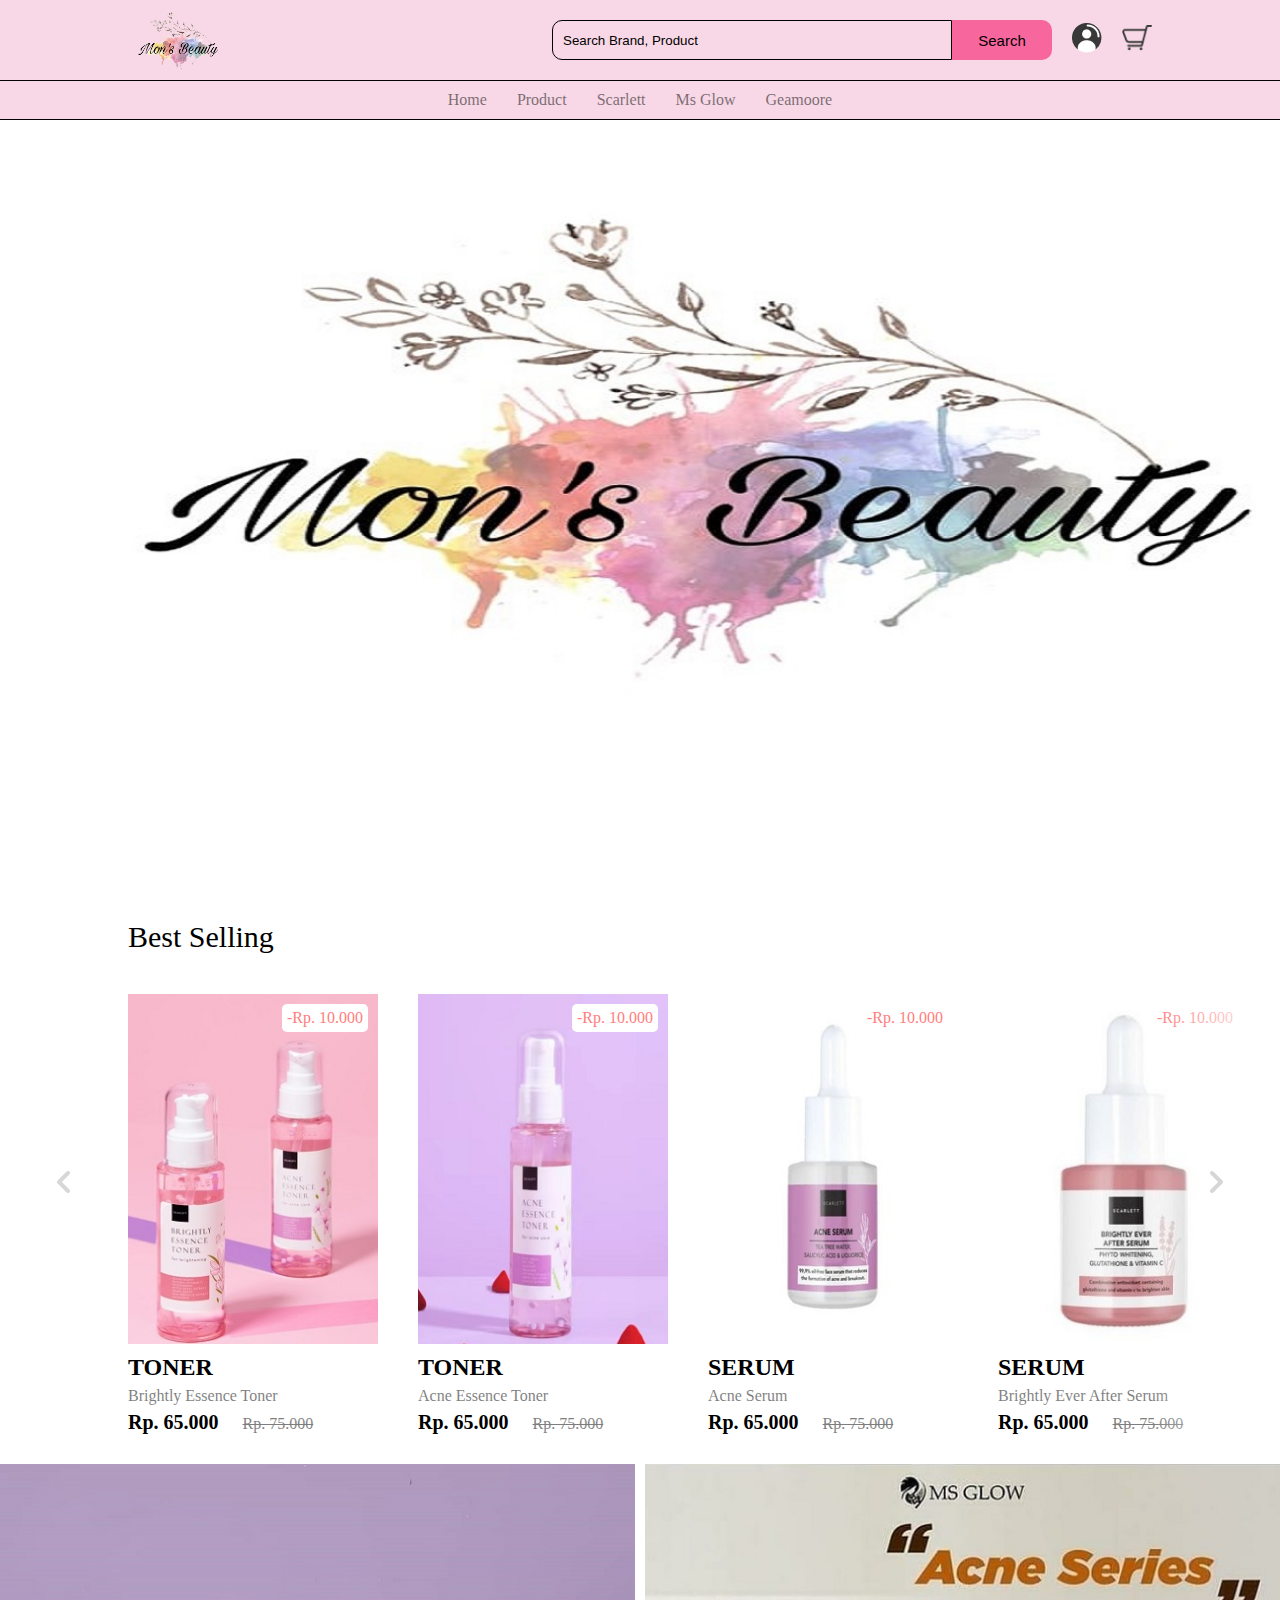
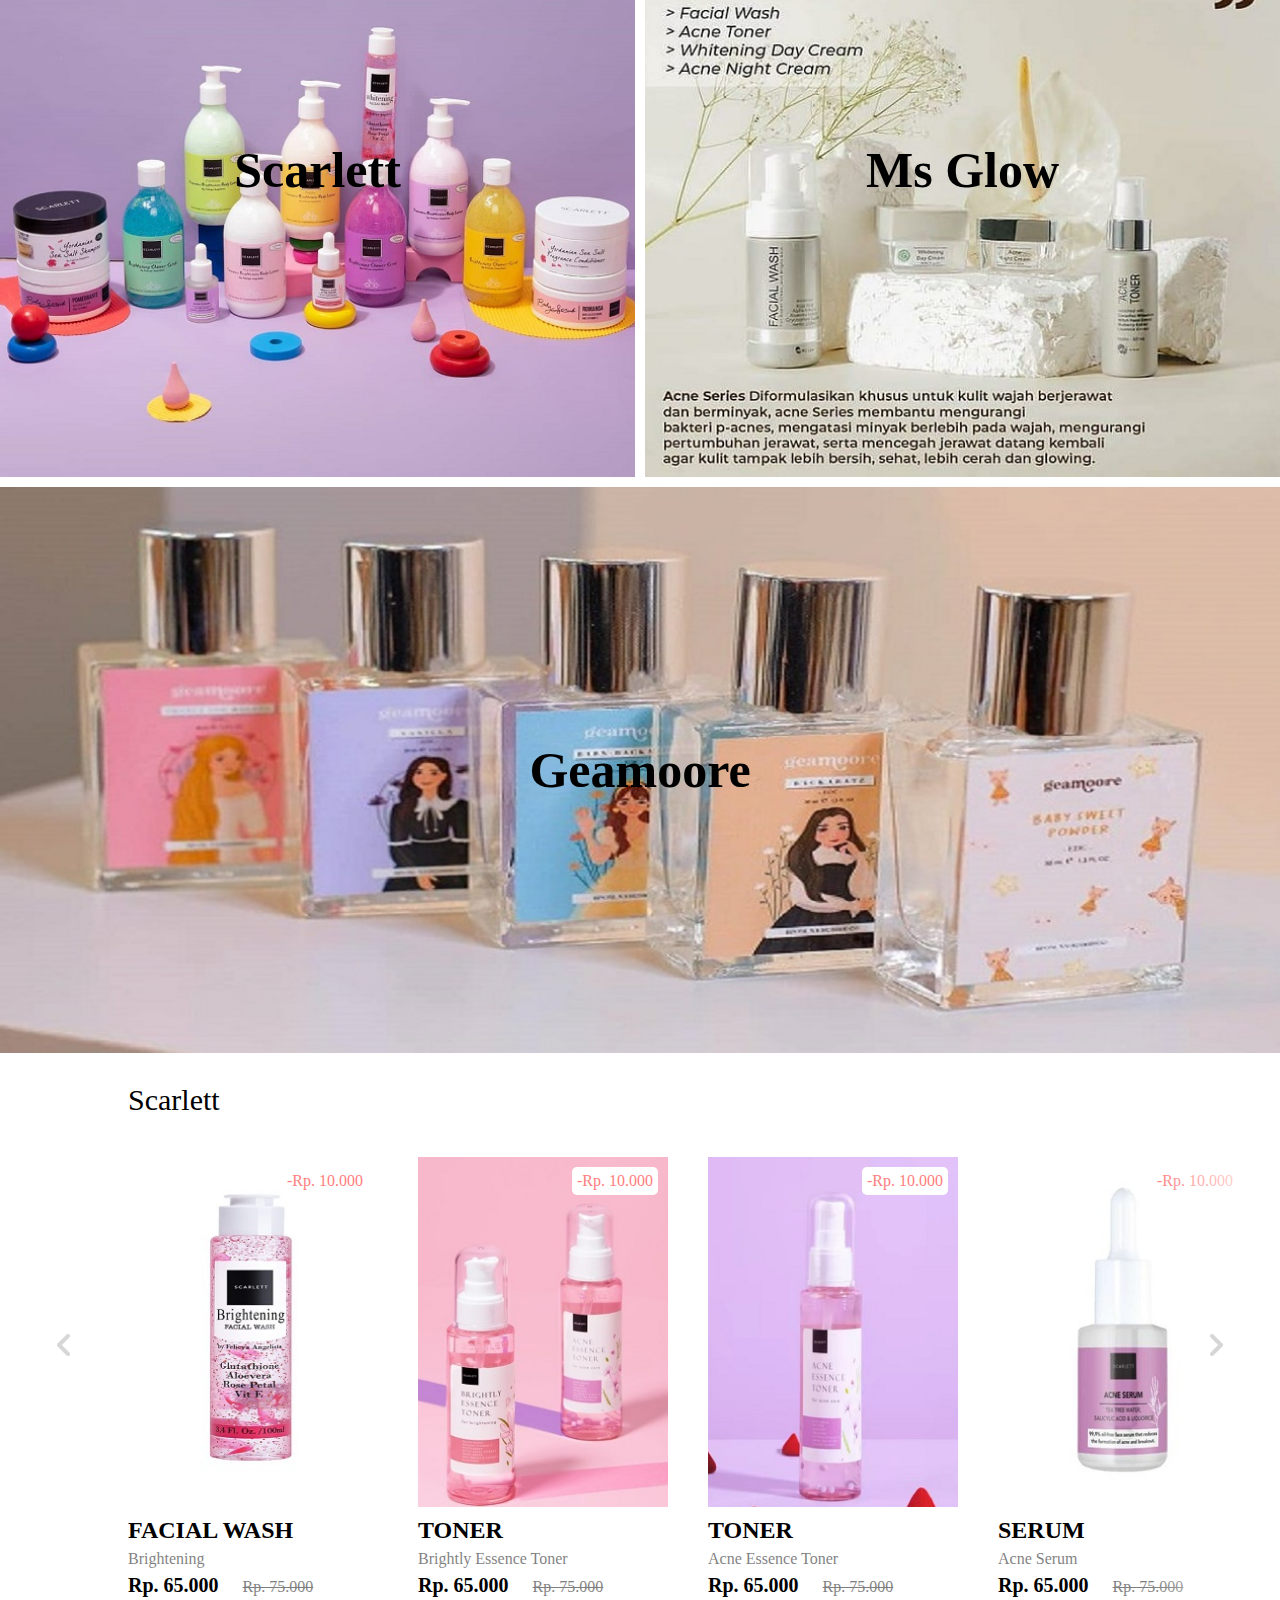
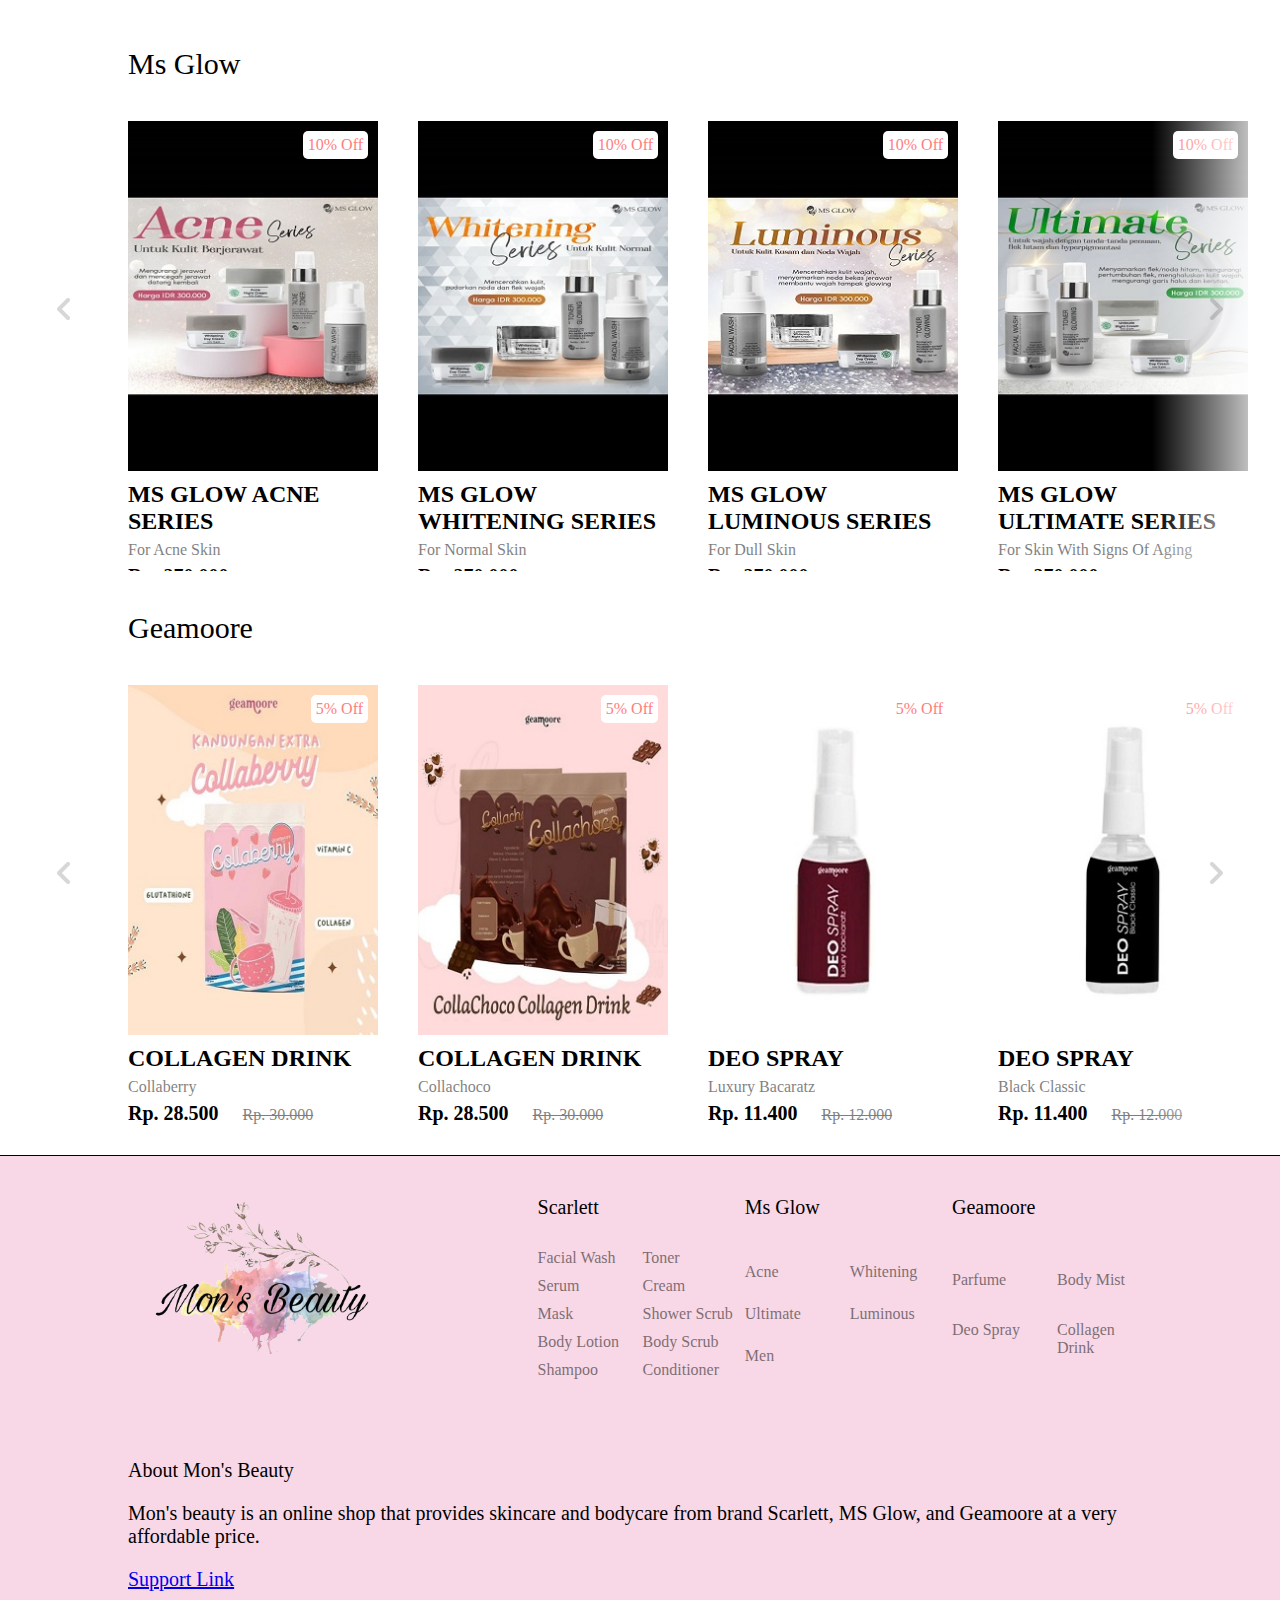
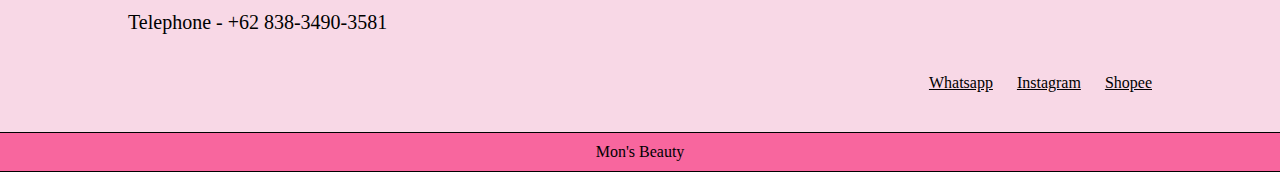
<file: index.html>
<!DOCTYPE html>
<html lang="en">
    <head>
        <meta charset="UTF-8">
        <meta http-equiv="X-UA-Compatible" content="IE=edge">
        <meta name="viewport" content="width=devise_width, initial-scale=1.0">
        <link rel="shortcut icon" href="img/logo-non-bg.png" type="image/x-icon">
        <title>Mon's Beauty</title>

        <link rel="stylesheet" href="css/home.css">
    </head>
    <body>
        <nav class="navbar"></nav>

        <!-- hero section -->
        <header class="hero-section"></header>

        <!-- cards-container -->
        <section class="product">
            <h2 class="product-category">best selling</h2>
            <button class="pre-btn"><img src="img/arrow.png" alt=""></button>
            <button class="nxt-btn"><img src="img/arrow.png" alt=""></button>
            <div class="product-container">
                <div class="product-card">
                    <div class="product-image">
                        <span class="discount-tag">-Rp. 10.000</span>
                        <img src="img/toner brighty.jpg" class="product-thumb" alt="">
                        <button class="card-btn">add to wishlist</button>
                    </div>
                    <div class="product-info">
                        <h2 class="product-brand">toner</h2>
                        <p class="product-short-des">brightly essence toner</p>
                        <span class="price">Rp. 65.000</span>
                        <span  class="actual-price">Rp. 75.000</span>
                    </div>    
                </div>
                <div class="product-card">
                    <div class="product-image">
                        <span class="discount-tag">-Rp. 10.000</span>
                        <img src="img/toner acne.jpg" class="product-thumb" alt="">
                        <button class="card-btn">add to wishlist</button>
                    </div>
                    <div class="product-info">
                        <h2 class="product-brand">toner</h2>
                        <p class="product-short-des">acne essence toner</p>
                        <span class="price">Rp. 65.000</span>
                        <span  class="actual-price">Rp. 75.000</span>
                    </div>    
                </div>
                <div class="product-card">
                    <div class="product-image">
                        <span class="discount-tag">-Rp. 10.000</span>
                        <img src="img/serum acne.jpg" class="product-thumb" alt="">
                        <button class="card-btn">add to wishlist</button>
                    </div>
                    <div class="product-info">
                        <h2 class="product-brand">serum</h2>
                        <p class="product-short-des">acne serum</p>
                        <span class="price">Rp. 65.000</span>
                        <span  class="actual-price">Rp. 75.000</span>
                    </div>    
                </div>
                <div class="product-card">
                    <div class="product-image">
                        <span class="discount-tag">-Rp. 10.000</span>
                        <img src="img/serum brighty.jpg" class="product-thumb" alt="">
                        <button class="card-btn">add to wishlist</button>
                    </div>
                    <div class="product-info">
                        <h2 class="product-brand">serum</h2>
                        <p class="product-short-des">brightly ever after serum</p>
                        <span class="price">Rp. 65.000</span>
                        <span  class="actual-price">Rp. 75.000</span>
                    </div>    
                </div>
                <div class="product-card">
                    <div class="product-image">
                        <span class="discount-tag">-Rp. 10.000</span>
                        <img src="img/serum glow.png" class="product-thumb" alt="">
                        <button class="card-btn">add to wishlist</button>
                    </div>
                    <div class="product-info">
                        <h2 class="product-brand">serum</h2>
                        <p class="product-short-des">glowtening serum</p>
                        <span class="price">Rp. 65.000</span>
                        <span  class="actual-price">Rp. 75.000</span>
                    </div>    
                </div>
                <div class="product-card">
                    <div class="product-image">
                        <span class="discount-tag">-Rp. 10.000</span>
                        <img src="img/mask mugwort.jpg" class="product-thumb" alt="">
                        <button class="card-btn">add to wishlist</button>
                    </div>
                    <div class="product-info">
                        <h2 class="product-brand">mask</h2>
                        <p class="product-short-des">herbalism mugwort mask</p>
                        <span class="price">Rp. 65.000</span>
                        <span  class="actual-price">Rp. 75.000</span>
                    </div>    
                </div>
                <div class="product-card">
                    <div class="product-image">
                        <span class="discount-tag">-Rp. 10.000</span>
                        <img src="img/shower pomegrante.jpg" class="product-thumb" alt="">
                        <button class="card-btn">add to wishlist</button>
                    </div>
                    <div class="product-info">
                        <h2 class="product-brand">shower scrub</h2>
                        <p class="product-short-des">pomegrante</p>
                        <span class="price">Rp. 65.000</span>
                        <span  class="actual-price">Rp. 75.000</span>
                    </div>    
                </div>
                <div class="product-card">
                    <div class="product-image">
                        <span class="discount-tag">-Rp. 10.000</span>
                        <img src="img/shower coffe.JPG" class="product-thumb" alt="">
                        <button class="card-btn">add to wishlist</button>
                    </div>
                    <div class="product-info">
                        <h2 class="product-brand">shower scrub</h2>
                        <p class="product-short-des">coffe</p>
                        <span class="price">Rp. 65.000</span>
                        <span  class="actual-price">Rp. 75.000</span>
                    </div>    
                </div>
                <div class="product-card">
                    <div class="product-image">
                        <span class="discount-tag">-Rp. 10.000</span>
                        <img src="img/lotion romansa.jpg" class="product-thumb" alt="">
                        <button class="card-btn">add to wishlist</button>
                    </div>
                    <div class="product-info">
                        <h2 class="product-brand">body lotion</h2>
                        <p class="product-short-des">romansa</p>
                        <span class="price">Rp. 65.000</span>
                        <span  class="actual-price">Rp. 75.000</span>
                    </div>    
                </div>
                <div class="product-card">
                    <div class="product-image">
                        <span class="discount-tag">-Rp. 10.000</span>
                        <img src="img/lotion charming.jpg" class="product-thumb" alt="">
                        <button class="card-btn">add to wishlist</button>
                    </div>
                    <div class="product-info">
                        <h2 class="product-brand">body lotion</h2>
                        <p class="product-short-des">charming</p>
                        <span class="price">Rp. 65.000</span>
                        <span  class="actual-price">Rp. 75.000</span>
                    </div>    
                </div>
                <div class="product-card">
                    <div class="product-image">
                        <span class="discount-tag">-Rp. 10.000</span>
                        <img src="img/lotion jolly.jpg" class="product-thumb" alt="">
                        <button class="card-btn">add to wishlist</button>
                    </div>
                    <div class="product-info">
                        <h2 class="product-brand">body lotion</h2>
                        <p class="product-short-des">jolly</p>
                        <span class="price">Rp. 65.000</span>
                        <span  class="actual-price">Rp. 75.000</span>
                    </div>    
                </div>
                <div class="product-card">
                    <div class="product-image">
                        <span class="discount-tag">-Rp. 10.000</span>
                        <img src="img/scrub romansa.jpg" class="product-thumb" alt="">
                        <button class="card-btn">add to wishlist</button>
                    </div>
                    <div class="product-info">
                        <h2 class="product-brand">body scrub</h2>
                        <p class="product-short-des">romansa</p>
                        <span class="price">Rp. 65.000</span>
                        <span  class="actual-price">Rp. 75.000</span>
                    </div>    
                </div>
                <div class="product-card">
                    <div class="product-image">
                        <span class="discount-tag">-Rp. 10.000</span>
                        <img src="img/scrub pomegrante.jpg" class="product-thumb" alt="">
                        <button class="card-btn">add to wishlist</button>
                    </div>
                    <div class="product-info">
                        <h2 class="product-brand">body scrub</h2>
                        <p class="product-short-des">pomegrante</p>
                        <span class="price">Rp. 65.000</span>
                        <span  class="actual-price">Rp. 75.000</span>
                    </div>    
                </div>
                <div class="product-card">
                    <div class="product-image">
                        <span class="discount-tag">-Rp. 10.000</span>
                        <img src="img/scrub coffe.jpg" class="product-thumb" alt="">
                        <button class="card-btn">add to wishlist</button>
                    </div>
                    <div class="product-info">
                        <h2 class="product-brand">body scrub</h2>
                        <p class="product-short-des">coffe</p>
                        <span class="price">Rp. 65.000</span>
                        <span  class="actual-price">Rp. 75.000</span>
                    </div>    
                </div>
                <div class="product-card">
                    <div class="product-image">
                        <span class="discount-tag">10% off</span>
                        <img src="img/acne.jpeg" class="product-thumb" alt="">
                        <button class="card-btn">add to wishlist</button>
                    </div>
                    <div class="product-info">
                        <h2 class="product-brand">ms glow acne series</h2>
                        <p class="product-short-des">for acne skin</p>
                        <span class="price">Rp. 270.000</span>
                        <span  class="actual-price">Rp. 300.000</span>
                    </div>    
                </div>
                <div class="product-card">
                    <div class="product-image">
                        <span class="discount-tag">10% off</span>
                        <img src="img/whitening.jpeg" class="product-thumb" alt="">
                        <button class="card-btn">add to wishlist</button>
                    </div>
                    <div class="product-info">
                        <h2 class="product-brand">ms glow whitening series</h2>
                        <p class="product-short-des">for normal skin</p>
                        <span class="price">Rp. 270.000</span>
                        <span  class="actual-price">Rp. 300.000</span>
                    </div>    
                </div>
                <div class="product-card">
                    <div class="product-image">
                        <span class="discount-tag">5% off</span>
                        <img src="img/CG-Collaberry.jpg" class="product-thumb" alt="">
                        <button class="card-btn">add to wishlist</button>
                    </div>
                    <div class="product-info">
                        <h2 class="product-brand">collagen drink</h2>
                        <p class="product-short-des">collaberry</p>
                        <span class="price">Rp. 28.500</span>
                        <span  class="actual-price">Rp. 30.000</span>
                    </div>    
                </div>
                <div class="product-card">
                    <div class="product-image">
                        <span class="discount-tag">5% off</span>
                        <img src="img/CG-Collachoco.jpg" class="product-thumb" alt="">
                        <button class="card-btn">add to wishlist</button>
                    </div>
                    <div class="product-info">
                        <h2 class="product-brand">collagen drink</h2>
                        <p class="product-short-des">collachoco</p>
                        <span class="price">Rp. 28.500</span>
                        <span  class="actual-price">Rp. 30.000</span>
                    </div>    
                </div>
                <div class="product-card">
                    <div class="product-image">
                        <span class="discount-tag">5% off</span>
                        <img src="img/DS-Backarat.jpg" class="product-thumb" alt="">
                        <button class="card-btn">add to wishlist</button>
                    </div>
                    <div class="product-info">
                        <h2 class="product-brand">deo spray</h2>
                        <p class="product-short-des">luxury bacaratz</p>
                        <span class="price">Rp. 11.400</span>
                        <span  class="actual-price">Rp. 12.000</span>
                    </div>    
                </div>
                <div class="product-card">
                    <div class="product-image">
                        <span class="discount-tag">5% off</span>
                        <img src="img/P-Fullsize.jpg" class="product-thumb" alt="">
                        <button class="card-btn">add to wishlist</button>
                    </div>
                    <div class="product-info">
                        <h2 class="product-brand">Parfume</h2>
                        <p class="product-short-des">Full size 30ml</p>
                        <span class="price">Rp. 18.050</span>
                        <span  class="actual-price">Rp. 19.000</span>
                    </div>
                </div>  
                <div class="product-card">
                    <div class="product-image">
                        <span class="discount-tag">5% off</span>
                        <img src="img/P-Travelsize.jpg" class="product-thumb" alt="">
                        <button class="card-btn">add to wishlist</button>
                    </div>
                    <div class="product-info">
                        <h2 class="product-brand">Parfume</h2>
                        <p class="product-short-des">Travel size 6ml</p>
                        <span class="price">Rp. 7.600</span>
                        <span  class="actual-price">Rp. 8.000</span>
                    </div>
                </div>
            </div>
        </section>

        <!-- collections -->
        <section class="collection-container">
            <a href="scarlett.html" class="collection">
                <img src="img/Scarlett.jpg" alt="">
                <p class="collection-title">scarlett</p>
            </a>
            <a href="msglow.html" class="collection">
                <img src="img/Msglow.jpg" alt="">
                <p class="collection-title">ms glow</p>
            </a>
            <a href="geamoore.html" class="collection">
                <img src="img/Geamoore.jpg" alt="">
                <p class="collection-title">geamoore</p>
            </a>
        </section>

        <!-- cards-container -->
        <section class="product">
            <h2 class="product-category">Scarlett</h2>
            <button class="pre-btn"><img src="img/arrow.png" alt=""></button>
            <button class="nxt-btn"><img src="img/arrow.png" alt=""></button>
            <div class="product-container">
                <div class="product-card" id="facialwash">
                    <div class="product-image">
                        <span class="discount-tag">-Rp. 10.000</span>
                        <img src="img/facial wash.jfif" class="product-thumb" alt="">
                        <button class="card-btn">add to wishlist</button>
                    </div>
                    <div class="product-info">
                        <h2 class="product-brand">facial wash</h2>
                        <p class="product-short-des">brightening</p>
                        <span class="price">Rp. 65.000</span>
                        <span  class="actual-price">Rp. 75.000</span>
                    </div>    
                </div>
                <div class="product-card" id="toner">
                    <div class="product-image">
                        <span class="discount-tag">-Rp. 10.000</span>
                        <img src="img/toner brighty.jpg" class="product-thumb" alt="">
                        <button class="card-btn">add to wishlist</button>
                    </div>
                    <div class="product-info">
                        <h2 class="product-brand">toner</h2>
                        <p class="product-short-des">brightly essence toner</p>
                        <span class="price">Rp. 65.000</span>
                        <span  class="actual-price">Rp. 75.000</span>
                    </div>    
                </div>
                <div class="product-card" id="toner">
                    <div class="product-image">
                        <span class="discount-tag">-Rp. 10.000</span>
                        <img src="img/toner acne.jpg" class="product-thumb" alt="">
                        <button class="card-btn">add to wishlist</button>
                    </div>
                    <div class="product-info">
                        <h2 class="product-brand">toner</h2>
                        <p class="product-short-des">acne essence toner</p>
                        <span class="price">Rp. 65.000</span>
                        <span  class="actual-price">Rp. 75.000</span>
                    </div>    
                </div>
                <div class="product-card" id="serum">
                    <div class="product-image">
                        <span class="discount-tag">-Rp. 10.000</span>
                        <img src="img/serum acne.jpg" class="product-thumb" alt="">
                        <button class="card-btn">add to wishlist</button>
                    </div>
                    <div class="product-info">
                        <h2 class="product-brand">serum</h2>
                        <p class="product-short-des">acne serum</p>
                        <span class="price">Rp. 65.000</span>
                        <span  class="actual-price">Rp. 75.000</span>
                    </div>    
                </div>
                <div class="product-card" id="serum">
                    <div class="product-image">
                        <span class="discount-tag">-Rp. 10.000</span>
                        <img src="img/serum brighty.jpg" class="product-thumb" alt="">
                        <button class="card-btn">add to wishlist</button>
                    </div>
                    <div class="product-info">
                        <h2 class="product-brand">serum</h2>
                        <p class="product-short-des">brightly ever after serum</p>
                        <span class="price">Rp. 65.000</span>
                        <span  class="actual-price">Rp. 75.000</span>
                    </div>    
                </div>
                <div class="product-card" id="serum">
                    <div class="product-image">
                        <span class="discount-tag">-Rp. 10.000</span>
                        <img src="img/serum glow.png" class="product-thumb" alt="">
                        <button class="card-btn">add to wishlist</button>
                    </div>
                    <div class="product-info">
                        <h2 class="product-brand">serum</h2>
                        <p class="product-short-des">glowtening serum</p>
                        <span class="price">Rp. 65.000</span>
                        <span  class="actual-price">Rp. 75.000</span>
                    </div>    
                </div>
                <div class="product-card" id="cream">
                    <div class="product-image">
                        <span class="discount-tag">-Rp. 10.000</span>
                        <img src="img/cream brighty day.jpg" class="product-thumb" alt="">
                        <button class="card-btn">add to wishlist</button>
                    </div>
                    <div class="product-info">
                        <h2 class="product-brand">cream</h2>
                        <p class="product-short-des">brightly ever after cream day</p>
                        <span class="price">Rp. 65.000</span>
                        <span  class="actual-price">Rp. 75.000</span>
                    </div>    
                </div>
                <div class="product-card" id="cream">
                    <div class="product-image">
                        <span class="discount-tag">-Rp. 10.000</span>
                        <img src="img/cream brighty night.jfif" class="product-thumb" alt="">
                        <button class="card-btn">add to wishlist</button>
                    </div>
                    <div class="product-info">
                        <h2 class="product-brand">cream</h2>
                        <p class="product-short-des">brightly ever after cream night</p>
                        <span class="price">Rp. 65.000</span>
                        <span  class="actual-price">Rp. 75.000</span>
                    </div>    
                </div>
                <div class="product-card" id="cream">
                    <div class="product-image">
                        <span class="discount-tag">-Rp. 10.000</span>
                        <img src="img/cream acne day.png" class="product-thumb" alt="">
                        <button class="card-btn">add to wishlist</button>
                    </div>
                    <div class="product-info">
                        <h2 class="product-brand">cream</h2>
                        <p class="product-short-des">acne cream day</p>
                        <span class="price">Rp. 65.000</span>
                        <span  class="actual-price">Rp. 75.000</span>
                    </div>    
                </div>
                <div class="product-card" id="cream">
                    <div class="product-image">
                        <span class="discount-tag">-Rp. 10.000</span>
                        <img src="img/cream acne night.png" class="product-thumb" alt="">
                        <button class="card-btn">add to wishlist</button>
                    </div>
                    <div class="product-info">
                        <h2 class="product-brand">cream</h2>
                        <p class="product-short-des">acne cream night</p>
                        <span class="price">Rp. 65.000</span>
                        <span  class="actual-price">Rp. 75.000</span>
                    </div>    
                </div>
                <div class="product-card" id="mask">
                    <div class="product-image">
                        <span class="discount-tag">-Rp. 10.000</span>
                        <img src="img/mask seriously.jpg" class="product-thumb" alt="">
                        <button class="card-btn">add to wishlist</button>
                    </div>
                    <div class="product-info">
                        <h2 class="product-brand">mask</h2>
                        <p class="product-short-des">seriously soothing & hydrating gel mask</p>
                        <span class="price">Rp. 65.000</span>
                        <span  class="actual-price">Rp. 75.000</span>
                    </div>    
                </div>
                <div class="product-card" id="mask">
                    <div class="product-image">
                        <span class="discount-tag">-Rp. 10.000</span>
                        <img src="img/mask mugwort.jpg" class="product-thumb" alt="">
                        <button class="card-btn">add to wishlist</button>
                    </div>
                    <div class="product-info">
                        <h2 class="product-brand">mask</h2>
                        <p class="product-short-des">herbalism mugwort mask</p>
                        <span class="price">Rp. 65.000</span>
                        <span  class="actual-price">Rp. 75.000</span>
                    </div>    
                </div>
                <div class="product-card" id="showerscrub">
                    <div class="product-image">
                        <span class="discount-tag">-Rp. 10.000</span>
                        <img src="img/shower pomegrante.jpg" class="product-thumb" alt="">
                        <button class="card-btn">add to wishlist</button>
                    </div>
                    <div class="product-info">
                        <h2 class="product-brand">shower scrub</h2>
                        <p class="product-short-des">pomegrante</p>
                        <span class="price">Rp. 65.000</span>
                        <span  class="actual-price">Rp. 75.000</span>
                    </div>    
                </div>
                <div class="product-card" id="showerscrub">
                    <div class="product-image">
                        <span class="discount-tag">-Rp. 10.000</span>
                        <img src="img/shower mango.jpg" class="product-thumb" alt="">
                        <button class="card-btn">add to wishlist</button>
                    </div>
                    <div class="product-info">
                        <h2 class="product-brand">shower scrub</h2>
                        <p class="product-short-des">mango</p>
                        <span class="price">Rp. 65.000</span>
                        <span  class="actual-price">Rp. 75.000</span>
                    </div>    
                </div>
                <div class="product-card" id="showerscrub">
                    <div class="product-image">
                        <span class="discount-tag">-Rp. 10.000</span>
                        <img src="img/shower cucumber.jpg" class="product-thumb" alt="">
                        <button class="card-btn">add to wishlist</button>
                    </div>
                    <div class="product-info">
                        <h2 class="product-brand">shower scrub</h2>
                        <p class="product-short-des">cucumber</p>
                        <span class="price">Rp. 65.000</span>
                        <span  class="actual-price">Rp. 75.000</span>
                    </div>    
                </div>
                <div class="product-card" id="showerscrub">
                    <div class="product-image">
                        <span class="discount-tag">-Rp. 10.000</span>
                        <img src="img/shower coffe.JPG" class="product-thumb" alt="">
                        <button class="card-btn">add to wishlist</button>
                    </div>
                    <div class="product-info">
                        <h2 class="product-brand">shower scrub</h2>
                        <p class="product-short-des">coffe</p>
                        <span class="price">Rp. 65.000</span>
                        <span  class="actual-price">Rp. 75.000</span>
                    </div>    
                </div>
                <div class="product-card" id="bodylotion">
                    <div class="product-image">
                        <span class="discount-tag">-Rp. 10.000</span>
                        <img src="img/lotion romansa.jpg" class="product-thumb" alt="">
                        <button class="card-btn">add to wishlist</button>
                    </div>
                    <div class="product-info">
                        <h2 class="product-brand">body lotion</h2>
                        <p class="product-short-des">romansa</p>
                        <span class="price">Rp. 65.000</span>
                        <span  class="actual-price">Rp. 75.000</span>
                    </div>    
                </div>
                <div class="product-card" id="bodylotion">
                    <div class="product-image">
                        <span class="discount-tag">-Rp. 10.000</span>
                        <img src="img/lotion freshy.jpg" class="product-thumb" alt="">
                        <button class="card-btn">add to wishlist</button>
                    </div>
                    <div class="product-info">
                        <h2 class="product-brand">body lotion</h2>
                        <p class="product-short-des">freshy</p>
                        <span class="price">Rp. 65.000</span>
                        <span  class="actual-price">Rp. 75.000</span>
                    </div>    
                </div>
                <div class="product-card" id="bodylotion">
                    <div class="product-image">
                        <span class="discount-tag">-Rp. 10.000</span>
                        <img src="img/lotion fantasia.jpg" class="product-thumb" alt="">
                        <button class="card-btn">add to wishlist</button>
                    </div>
                    <div class="product-info">
                        <h2 class="product-brand">body lotion</h2>
                        <p class="product-short-des">fantasia</p>
                        <span class="price">Rp. 65.000</span>
                        <span  class="actual-price">Rp. 75.000</span>
                    </div>    
                </div>
                <div class="product-card" id="bodylotion">
                    <div class="product-image">
                        <span class="discount-tag">-Rp. 10.000</span>
                        <img src="img/lotion charming.jpg" class="product-thumb" alt="">
                        <button class="card-btn">add to wishlist</button>
                    </div>
                    <div class="product-info">
                        <h2 class="product-brand">body lotion</h2>
                        <p class="product-short-des">charming</p>
                        <span class="price">Rp. 65.000</span>
                        <span  class="actual-price">Rp. 75.000</span>
                    </div>    
                </div>
                <div class="product-card" id="bodylotion">
                    <div class="product-image">
                        <span class="discount-tag">-Rp. 10.000</span>
                        <img src="img/lotion jolly.jpg" class="product-thumb" alt="">
                        <button class="card-btn">add to wishlist</button>
                    </div>
                    <div class="product-info">
                        <h2 class="product-brand">body lotion</h2>
                        <p class="product-short-des">jolly</p>
                        <span class="price">Rp. 65.000</span>
                        <span  class="actual-price">Rp. 75.000</span>
                    </div>    
                </div>
                <div class="product-card" id="bodyscrub">
                    <div class="product-image">
                        <span class="discount-tag">-Rp. 10.000</span>
                        <img src="img/scrub romansa.jpg" class="product-thumb" alt="">
                        <button class="card-btn">add to wishlist</button>
                    </div>
                    <div class="product-info">
                        <h2 class="product-brand">body scrub</h2>
                        <p class="product-short-des">romansa</p>
                        <span class="price">Rp. 65.000</span>
                        <span  class="actual-price">Rp. 75.000</span>
                    </div>    
                </div>
                <div class="product-card" id="bodyscrub">
                    <div class="product-image">
                        <span class="discount-tag">-Rp. 10.000</span>
                        <img src="img/scrub pomegrante.jpg" class="product-thumb" alt="">
                        <button class="card-btn">add to wishlist</button>
                    </div>
                    <div class="product-info">
                        <h2 class="product-brand">body scrub</h2>
                        <p class="product-short-des">pomegrante</p>
                        <span class="price">Rp. 65.000</span>
                        <span  class="actual-price">Rp. 75.000</span>
                    </div>    
                </div>
                <div class="product-card" id='bodyscrub'>
                    <div class="product-image">
                        <span class="discount-tag">-Rp. 10.000</span>
                        <img src="img/scrub coffe.jpg" class="product-thumb" alt="">
                        <button class="card-btn">add to wishlist</button>
                    </div>
                    <div class="product-info">
                        <h2 class="product-brand">body scrub</h2>
                        <p class="product-short-des">coffe</p>
                        <span class="price">Rp. 65.000</span>
                        <span  class="actual-price">Rp. 75.000</span>
                    </div>    
                </div>
                <div class="product-card" id="shampoo">
                    <div class="product-image">
                        <span class="discount-tag">-Rp. 10.000</span>
                        <img src="img/shampoo.jpg" class="product-thumb" alt="">
                        <button class="card-btn">add to wishlist</button>
                    </div>
                    <div class="product-info">
                        <h2 class="product-brand">shampoo</h2>
                        <p class="product-short-des">yordanian sea salt</p>
                        <span class="price">Rp. 65.000</span>
                        <span  class="actual-price">Rp. 75.000</span>
                    </div>    
                </div>
                <div class="product-card" id="conditioner">
                    <div class="product-image">
                        <span class="discount-tag">-Rp. 10.000</span>
                        <img src="img/condotioner.jpg" class="product-thumb" alt="">
                        <button class="card-btn">add to wishlist</button>
                    </div>
                    <div class="product-info">
                        <h2 class="product-brand">conditioner</h2>
                        <p class="product-short-des">yordanian sea salt fragrance</p>
                        <span class="price">Rp. 65.000</span>
                        <span  class="actual-price">Rp. 75.000</span>
                    </div>    
                </div>
            </div>
        </section>

        <!-- cards-container -->
        <section class="product">
            <h2 class="product-category">Ms Glow</h2>
            <button class="pre-btn"><img src="img/arrow.png" alt=""></button>
            <button class="nxt-btn"><img src="img/arrow.png" alt=""></button>
            <div class="product-container">
                <div class="product-card" id="acne">
                    <div class="product-image">
                        <span class="discount-tag">10% off</span>
                        <img src="img/acne.jpeg" class="product-thumb" alt="">
                        <button class="card-btn">add to wishlist</button>
                    </div>
                    <div class="product-info">
                        <h2 class="product-brand">ms glow acne series</h2>
                        <p class="product-short-des">for acne skin</p>
                        <span class="price">Rp. 270.000</span>
                        <span  class="actual-price">Rp. 300.000</span>
                    </div>    
                </div>
                <div class="product-card" id="whitening">
                    <div class="product-image">
                        <span class="discount-tag">10% off</span>
                        <img src="img/whitening.jpeg" class="product-thumb" alt="">
                        <button class="card-btn">add to wishlist</button>
                    </div>
                    <div class="product-info">
                        <h2 class="product-brand">ms glow whitening series</h2>
                        <p class="product-short-des">for normal skin</p>
                        <span class="price">Rp. 270.000</span>
                        <span  class="actual-price">Rp. 300.000</span>
                    </div>    
                </div>
                <div class="product-card" id="luminous">
                    <div class="product-image">
                        <span class="discount-tag">10% off</span>
                        <img src="img/luminous.jpeg" class="product-thumb" alt="">
                        <button class="card-btn">add to wishlist</button>
                    </div>
                    <div class="product-info">
                        <h2 class="product-brand">ms glow luminous series</h2>
                        <p class="product-short-des">for dull skin</p>
                        <span class="price">Rp. 270.000</span>
                        <span  class="actual-price">Rp. 300.000</span>
                    </div>    
                </div>
                <div class="product-card" id="ultimate">
                    <div class="product-image">
                        <span class="discount-tag">10% off</span>
                        <img src="img/ultimate.jpeg" class="product-thumb" alt="">
                        <button class="card-btn">add to wishlist</button>
                    </div>
                    <div class="product-info">
                        <h2 class="product-brand">ms glow ultimate series</h2>
                        <p class="product-short-des">for skin with signs of aging</p>
                        <span class="price">Rp. 270.000</span>
                        <span  class="actual-price">Rp. 300.000</span>
                    </div>
                </div> 
                <div class="product-card" id="men">
                    <div class="product-image">
                        <span class="discount-tag">10% off</span>
                        <img src="img/men.jpg" class="product-thumb" alt="">
                        <button class="card-btn">add to wishlist</button>
                    </div>
                    <div class="product-info">
                        <h2 class="product-brand">ms glow men series</h2>
                        <p class="product-short-des">for men</p>
                        <span class="price">Rp. 225.000</span>
                        <span  class="actual-price">Rp. 250.000</span>
                    </div>
                </div>    
            </div>
        </section>

        <!-- cards-container -->
        <section class="product">
            <h2 class="product-category">Geamoore</h2>
            <button class="pre-btn"><img src="img/arrow.png" alt=""></button>
            <button class="nxt-btn"><img src="img/arrow.png" alt=""></button>
            <div class="product-container">
                <div class="product-card" id="collagendrink">
                    <div class="product-image">
                        <span class="discount-tag">5% off</span>
                        <img src="img/CG-Collaberry.jpg" class="product-thumb" alt="">
                        <button class="card-btn">add to wishlist</button>
                    </div>
                    <div class="product-info">
                        <h2 class="product-brand">collagen drink</h2>
                        <p class="product-short-des">collaberry</p>
                        <span class="price">Rp. 28.500</span>
                        <span  class="actual-price">Rp. 30.000</span>
                    </div>    
                </div>
                <div class="product-card" id="collagendrink">
                    <div class="product-image">
                        <span class="discount-tag">5% off</span>
                        <img src="img/CG-Collachoco.jpg" class="product-thumb" alt="">
                        <button class="card-btn">add to wishlist</button>
                    </div>
                    <div class="product-info">
                        <h2 class="product-brand">collagen drink</h2>
                        <p class="product-short-des">collachoco</p>
                        <span class="price">Rp. 28.500</span>
                        <span  class="actual-price">Rp. 30.000</span>
                    </div>    
                </div>
                <div class="product-card" id="deospray">
                    <div class="product-image">
                        <span class="discount-tag">5% off</span>
                        <img src="img/DS-Backarat.jpg" class="product-thumb" alt="">
                        <button class="card-btn">add to wishlist</button>
                    </div>
                    <div class="product-info">
                        <h2 class="product-brand">deo spray</h2>
                        <p class="product-short-des">luxury bacaratz</p>
                        <span class="price">Rp. 11.400</span>
                        <span  class="actual-price">Rp. 12.000</span>
                    </div>    
                </div>
                <div class="product-card" id="deospray">
                    <div class="product-image">
                        <span class="discount-tag">5% off</span>
                        <img src="img/DS-Black.jpg" class="product-thumb" alt="">
                        <button class="card-btn">add to wishlist</button>
                    </div>
                    <div class="product-info">
                        <h2 class="product-brand">deo spray</h2>
                        <p class="product-short-des">black classic</p>
                        <span class="price">Rp. 11.400</span>
                        <span  class="actual-price">Rp. 12.000</span>
                    </div>
                </div> 
                <div class="product-card" id="parfume">
                    <div class="product-image">
                        <span class="discount-tag">5% off</span>
                        <img src="img/P-Fullsize.jpg" class="product-thumb" alt="">
                        <button class="card-btn">add to wishlist</button>
                    </div>
                    <div class="product-info">
                        <h2 class="product-brand">Parfume</h2>
                        <p class="product-short-des">Full size 30ml</p>
                        <span class="price">Rp. 18.050</span>
                        <span  class="actual-price">Rp. 19.000</span>
                    </div>
                </div>  
                <div class="product-card" id="parfume">
                    <div class="product-image">
                        <span class="discount-tag">5% off</span>
                        <img src="img/P-Travelsize.jpg" class="product-thumb" alt="">
                        <button class="card-btn">add to wishlist</button>
                    </div>
                    <div class="product-info">
                        <h2 class="product-brand">Parfume</h2>
                        <p class="product-short-des">Travel size 6ml</p>
                        <span class="price">Rp. 7.600</span>
                        <span  class="actual-price">Rp. 8.000</span>
                    </div>
                </div>
                <div class="product-card" id="bodymist">
                    <div class="product-image">
                        <span class="discount-tag">5% off</span>
                        <img src="img/BM-Ohmybubblegum.jpg" class="product-thumb" alt="">
                        <button class="card-btn">add to wishlist</button>
                    </div>
                    <div class="product-info">
                        <h2 class="product-brand">body mist</h2>
                        <p class="product-short-des">oh my bubble gum 30ml</p>
                        <span class="price">Rp. 11.400</span>
                        <span  class="actual-price">Rp. 12.000</span>
                    </div>
                </div>
                <div class="product-card" id="bodymist">
                    <div class="product-image">
                        <span class="discount-tag">5% off</span>
                        <img src="img/BM-Mermaiddream.jpg" class="product-thumb" alt="">
                        <button class="card-btn">add to wishlist</button>
                    </div>
                    <div class="product-info">
                        <h2 class="product-brand">body mist</h2>
                        <p class="product-short-des">mermaid dream 30ml</p>
                        <span class="price">Rp. 11.400</span>
                        <span  class="actual-price">Rp. 12.000</span>
                    </div>
                </div>  
                <div class="product-card" id="bodymist">
                    <div class="product-image">
                        <span class="discount-tag">5% off</span>
                        <img src="img/BM-Peachymatte.jpg" class="product-thumb" alt="">
                        <button class="card-btn">add to wishlist</button>
                    </div>
                    <div class="product-info">
                        <h2 class="product-brand">body mist</h2>
                        <p class="product-short-des">peach matte 30ml</p>
                        <span class="price">Rp. 11.400</span>
                        <span  class="actual-price">Rp. 12.000</span>
                    </div>
                </div>
                <div class="product-card" id="bodymist">
                    <div class="product-image">
                        <span class="discount-tag">5% off</span>
                        <img src="img/BM-Launicorn.jpg" class="product-thumb" alt="">
                        <button class="card-btn">add to wishlist</button>
                    </div>
                    <div class="product-info">
                        <h2 class="product-brand">body mist</h2>
                        <p class="product-short-des">LA unicorn 30ml</p>
                        <span class="price">Rp. 11.400</span>
                        <span  class="actual-price">Rp. 12.000</span>
                    </div>
                </div>
            </div>
        </section>

        <footer></footer>

        <script src="js/nav.js"></script>
        <script src="js/footer.js"></script>
        <script src="js/home.js"></script>
    </body>
</html>
</file>
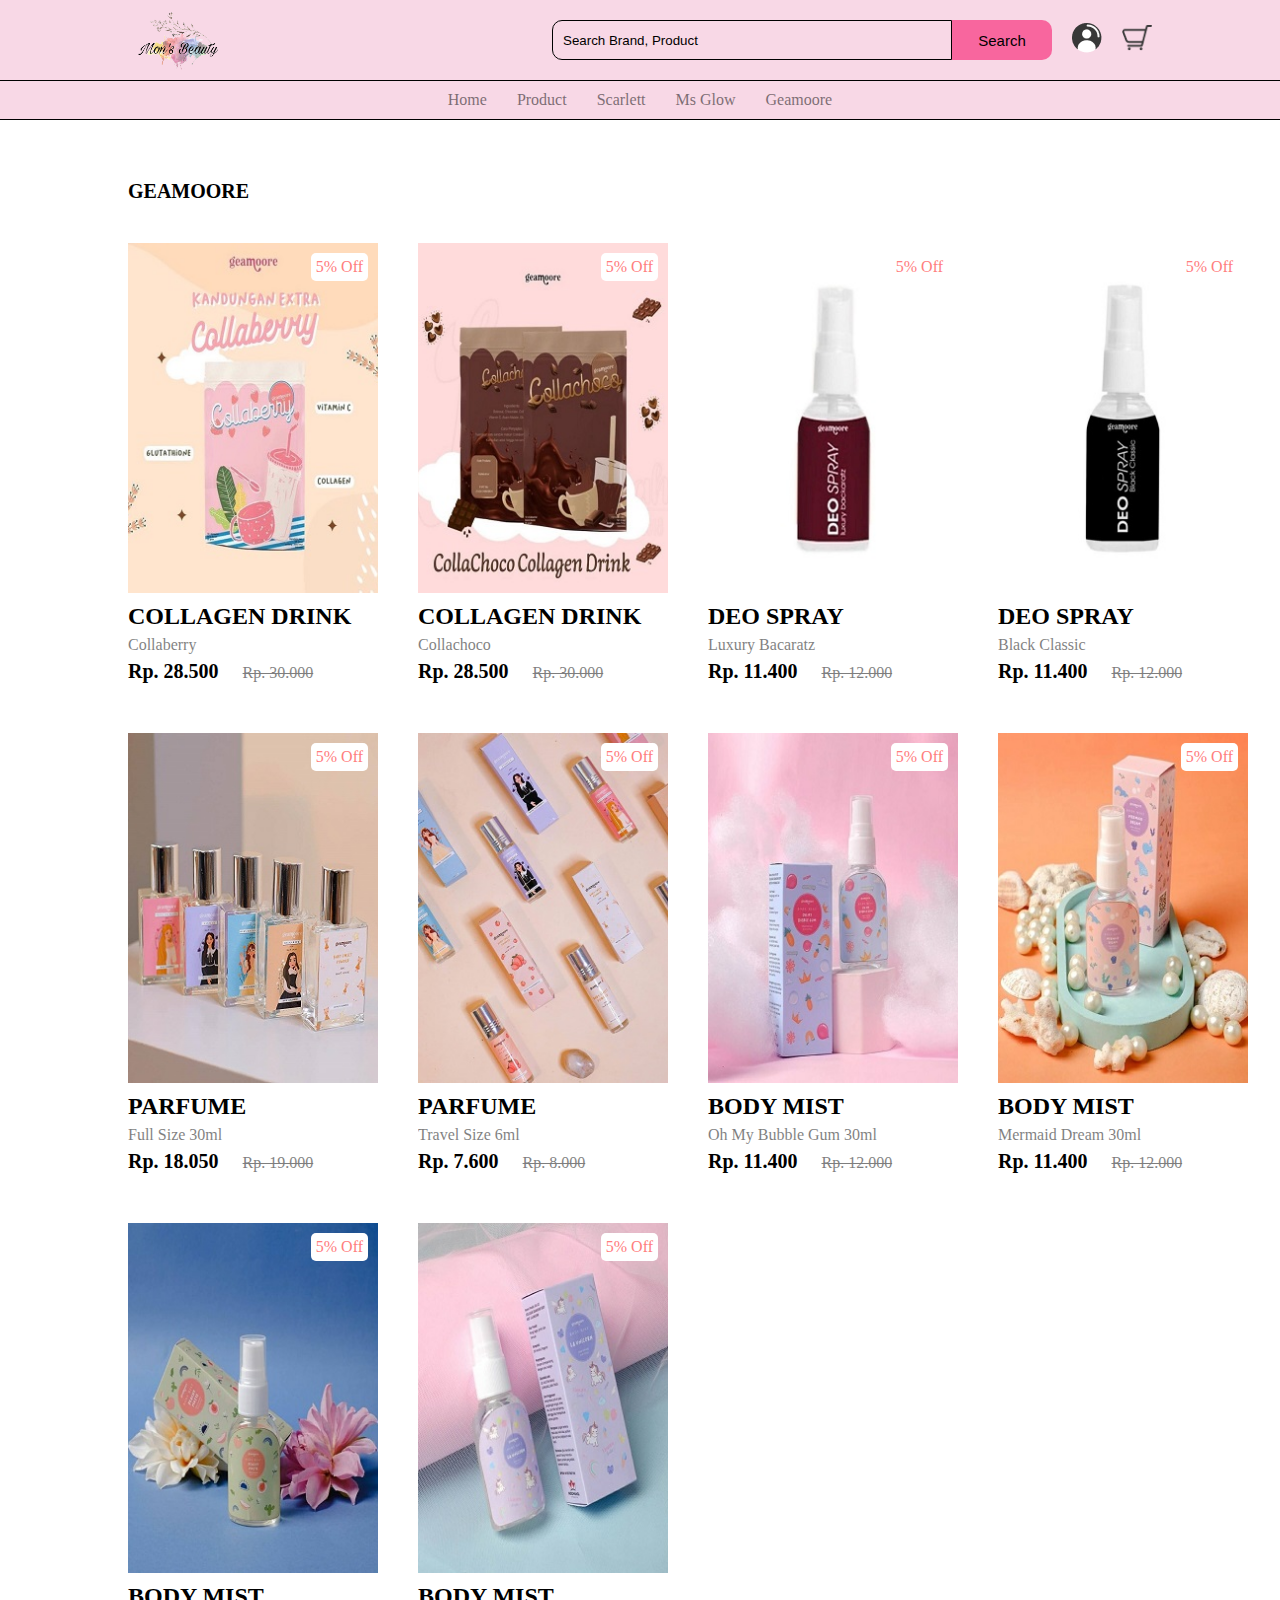
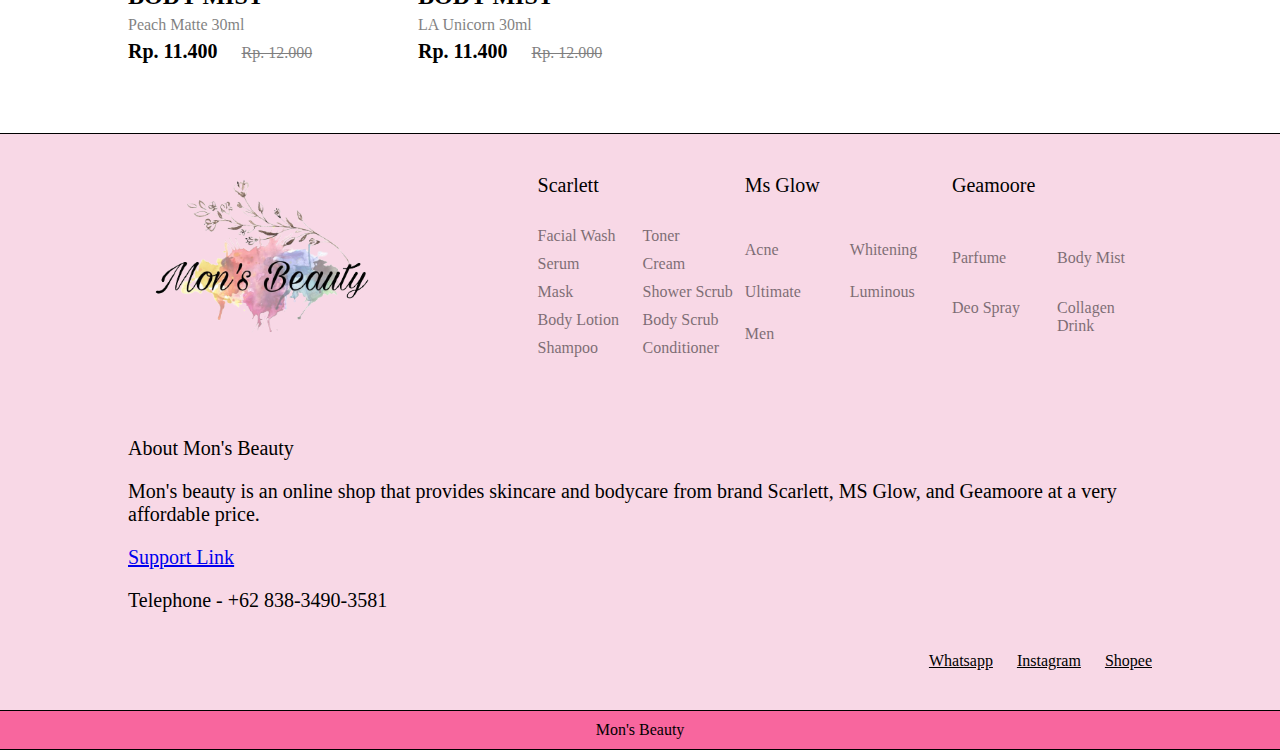
<file: geamoore.html>
<!DOCTYPE html>
<html lang="en">
    <head>
        <meta charset="UTF-8">
        <meta http-equiv="X-UA-Compatible" content="IE=edge">
        <meta name="viewport" content="width=devise_width, initial-scale=1.0">
        <title>Search Results for</title>

        <link rel="stylesheet" href="css/home.css">
        <link rel="stylesheet" href="css/collection.css">
    </head>
    <body>
        <nav class="navbar"></nav>

        <section class="search-results">
            <h2 class="heading">geamoore</h2>
            <div class="product-container">
                <div class="product-card">
                    <div class="product-image">
                        <span class="discount-tag">5% off</span>
                        <img src="img/CG-Collaberry.jpg" class="product-thumb" alt="">
                        <button class="card-btn">add to wishlist</button>
                    </div>
                    <div class="product-info">
                        <h2 class="product-brand">collagen drink</h2>
                        <p class="product-short-des">collaberry</p>
                        <span class="price">Rp. 28.500</span>
                        <span  class="actual-price">Rp. 30.000</span>
                    </div>    
                </div>
                <div class="product-card">
                    <div class="product-image">
                        <span class="discount-tag">5% off</span>
                        <img src="img/CG-Collachoco.jpg" class="product-thumb" alt="">
                        <button class="card-btn">add to wishlist</button>
                    </div>
                    <div class="product-info">
                        <h2 class="product-brand">collagen drink</h2>
                        <p class="product-short-des">collachoco</p>
                        <span class="price">Rp. 28.500</span>
                        <span  class="actual-price">Rp. 30.000</span>
                    </div>    
                </div>
                <div class="product-card">
                    <div class="product-image">
                        <span class="discount-tag">5% off</span>
                        <img src="img/DS-Backarat.jpg" class="product-thumb" alt="">
                        <button class="card-btn">add to wishlist</button>
                    </div>
                    <div class="product-info">
                        <h2 class="product-brand">deo spray</h2>
                        <p class="product-short-des">luxury bacaratz</p>
                        <span class="price">Rp. 11.400</span>
                        <span  class="actual-price">Rp. 12.000</span>
                    </div>    
                </div>
                <div class="product-card">
                    <div class="product-image">
                        <span class="discount-tag">5% off</span>
                        <img src="img/DS-Black.jpg" class="product-thumb" alt="">
                        <button class="card-btn">add to wishlist</button>
                    </div>
                    <div class="product-info">
                        <h2 class="product-brand">deo spray</h2>
                        <p class="product-short-des">black classic</p>
                        <span class="price">Rp. 11.400</span>
                        <span  class="actual-price">Rp. 12.000</span>
                    </div>
                </div> 
                <div class="product-card">
                    <div class="product-image">
                        <span class="discount-tag">5% off</span>
                        <img src="img/P-Fullsize.jpg" class="product-thumb" alt="">
                        <button class="card-btn">add to wishlist</button>
                    </div>
                    <div class="product-info">
                        <h2 class="product-brand">Parfume</h2>
                        <p class="product-short-des">Full size 30ml</p>
                        <span class="price">Rp. 18.050</span>
                        <span  class="actual-price">Rp. 19.000</span>
                    </div>
                </div>  
                <div class="product-card">
                    <div class="product-image">
                        <span class="discount-tag">5% off</span>
                        <img src="img/P-Travelsize.jpg" class="product-thumb" alt="">
                        <button class="card-btn">add to wishlist</button>
                    </div>
                    <div class="product-info">
                        <h2 class="product-brand">Parfume</h2>
                        <p class="product-short-des">Travel size 6ml</p>
                        <span class="price">Rp. 7.600</span>
                        <span  class="actual-price">Rp. 8.000</span>
                    </div>
                </div>
                <div class="product-card">
                    <div class="product-image">
                        <span class="discount-tag">5% off</span>
                        <img src="img/BM-Ohmybubblegum.jpg" class="product-thumb" alt="">
                        <button class="card-btn">add to wishlist</button>
                    </div>
                    <div class="product-info">
                        <h2 class="product-brand">body mist</h2>
                        <p class="product-short-des">oh my bubble gum 30ml</p>
                        <span class="price">Rp. 11.400</span>
                        <span  class="actual-price">Rp. 12.000</span>
                    </div>
                </div>
                <div class="product-card">
                    <div class="product-image">
                        <span class="discount-tag">5% off</span>
                        <img src="img/BM-Mermaiddream.jpg" class="product-thumb" alt="">
                        <button class="card-btn">add to wishlist</button>
                    </div>
                    <div class="product-info">
                        <h2 class="product-brand">body mist</h2>
                        <p class="product-short-des">mermaid dream 30ml</p>
                        <span class="price">Rp. 11.400</span>
                        <span  class="actual-price">Rp. 12.000</span>
                    </div>
                </div>  
                <div class="product-card">
                    <div class="product-image">
                        <span class="discount-tag">5% off</span>
                        <img src="img/BM-Peachymatte.jpg" class="product-thumb" alt="">
                        <button class="card-btn">add to wishlist</button>
                    </div>
                    <div class="product-info">
                        <h2 class="product-brand">body mist</h2>
                        <p class="product-short-des">peach matte 30ml</p>
                        <span class="price">Rp. 11.400</span>
                        <span  class="actual-price">Rp. 12.000</span>
                    </div>
                </div>
                <div class="product-card">
                    <div class="product-image">
                        <span class="discount-tag">5% off</span>
                        <img src="img/BM-Launicorn.jpg" class="product-thumb" alt="">
                        <button class="card-btn">add to wishlist</button>
                    </div>
                    <div class="product-info">
                        <h2 class="product-brand">body mist</h2>
                        <p class="product-short-des">LA unicorn 30ml</p>
                        <span class="price">Rp. 11.400</span>
                        <span  class="actual-price">Rp. 12.000</span>
                    </div>
                </div>
            </div>
        </section>

        <footer></footer>

        <script src="js/nav.js"></script>
        <script src="js/footer.js"></script>
    </body>
</html>
</file>
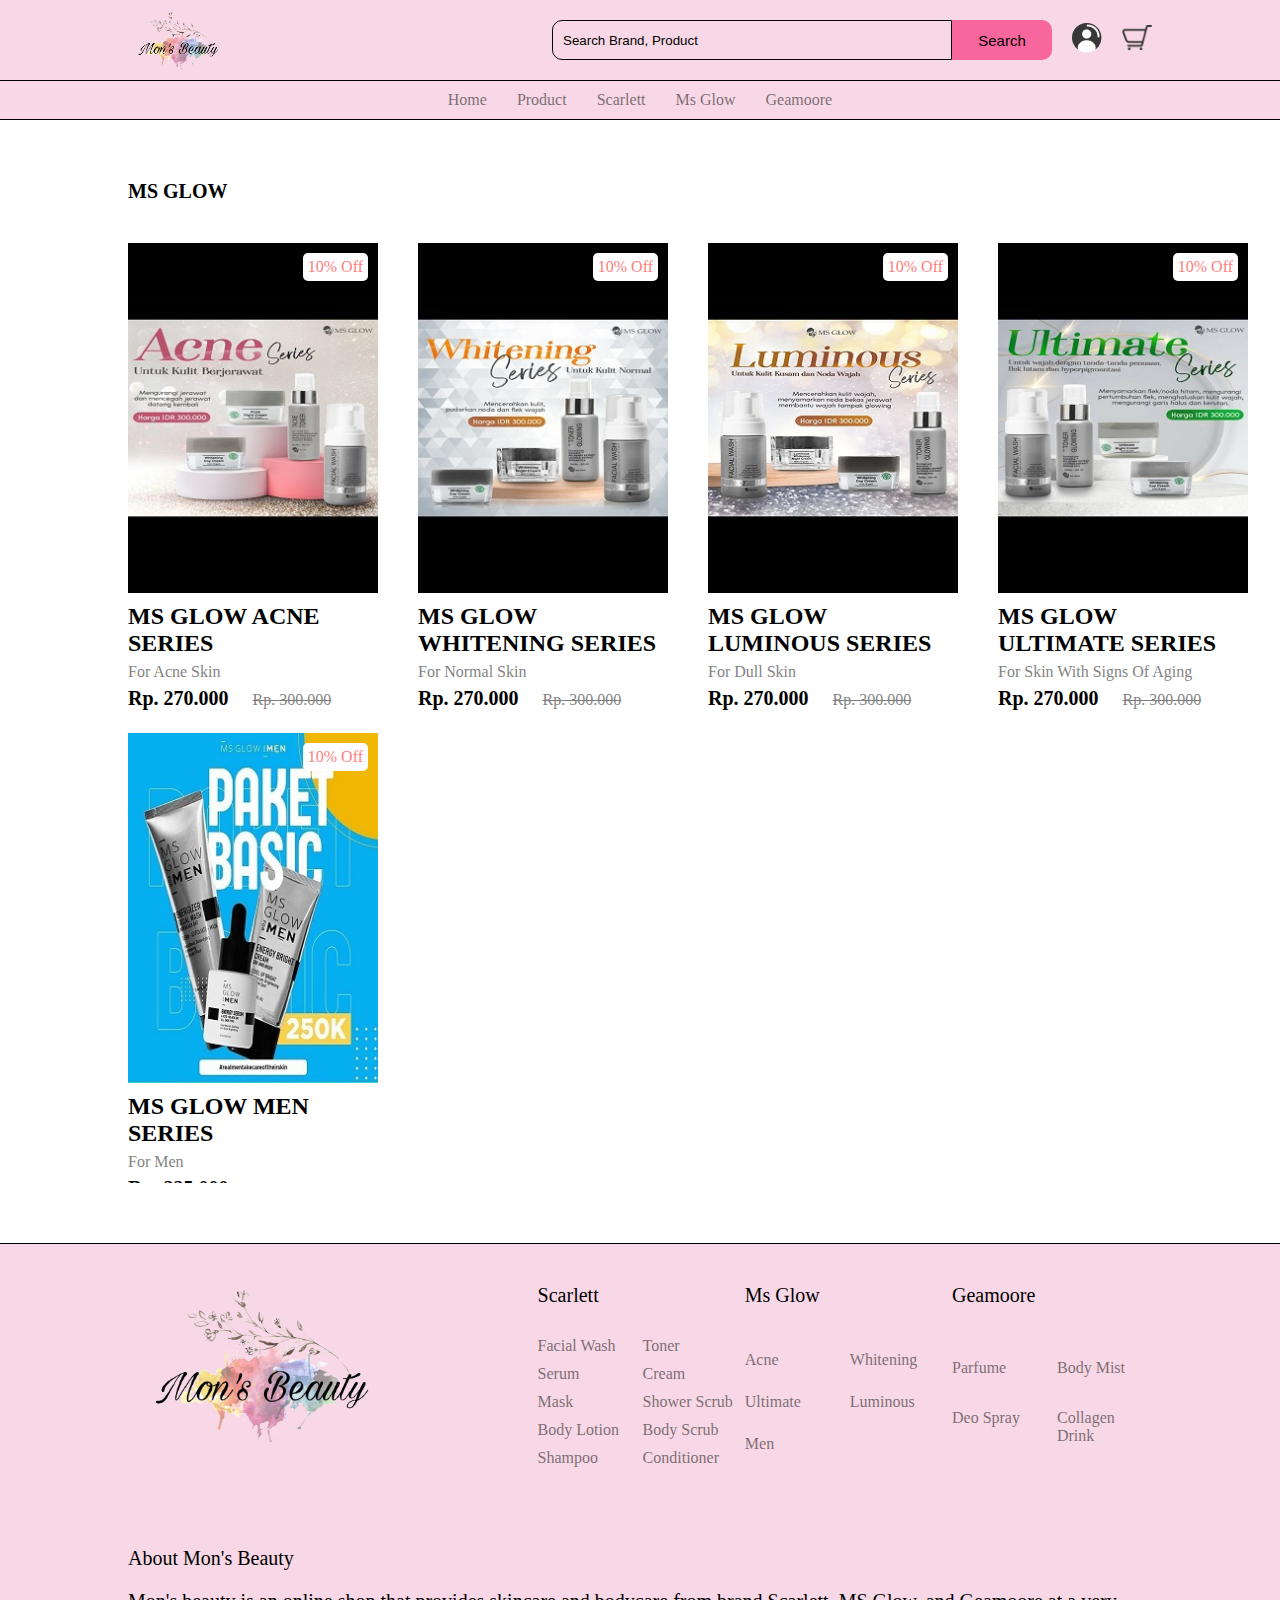
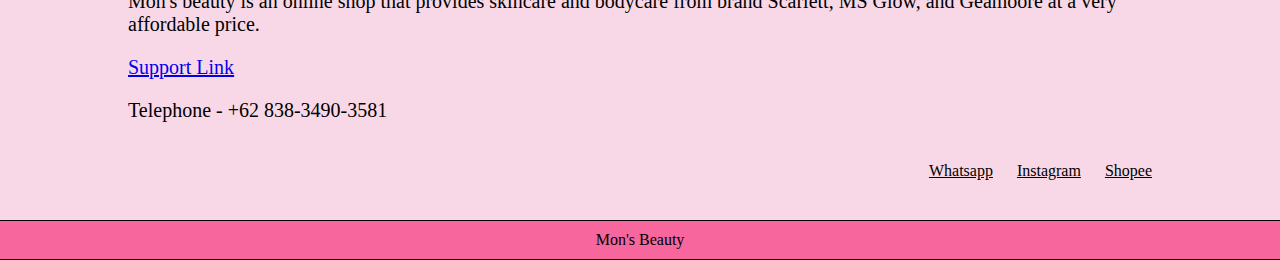
<file: msglow.html>
<!DOCTYPE html>
<html lang="en">
    <head>
        <meta charset="UTF-8">
        <meta http-equiv="X-UA-Compatible" content="IE=edge">
        <meta name="viewport" content="width=devise_width, initial-scale=1.0">
        <title>Search Results for</title>

        <link rel="stylesheet" href="css/home.css">
        <link rel="stylesheet" href="css/collection.css">
    </head>
    <body>
        <nav class="navbar"></nav>

        <section class="search-results">
            <h2 class="heading">ms glow</h2>
            <div class="product-container">
                <div class="product-card">
                    <div class="product-image">
                        <span class="discount-tag">10% off</span>
                        <img src="img/acne.jpeg" class="product-thumb" alt="">
                        <button class="card-btn">add to wishlist</button>
                    </div>
                    <div class="product-info">
                        <h2 class="product-brand">ms glow acne series</h2>
                        <p class="product-short-des">for acne skin</p>
                        <span class="price">Rp. 270.000</span>
                        <span  class="actual-price">Rp. 300.000</span>
                    </div>    
                </div>
                <div class="product-card">
                    <div class="product-image">
                        <span class="discount-tag">10% off</span>
                        <img src="img/whitening.jpeg" class="product-thumb" alt="">
                        <button class="card-btn">add to wishlist</button>
                    </div>
                    <div class="product-info">
                        <h2 class="product-brand">ms glow whitening series</h2>
                        <p class="product-short-des">for normal skin</p>
                        <span class="price">Rp. 270.000</span>
                        <span  class="actual-price">Rp. 300.000</span>
                    </div>    
                </div>
                <div class="product-card">
                    <div class="product-image">
                        <span class="discount-tag">10% off</span>
                        <img src="img/luminous.jpeg" class="product-thumb" alt="">
                        <button class="card-btn">add to wishlist</button>
                    </div>
                    <div class="product-info">
                        <h2 class="product-brand">ms glow luminous series</h2>
                        <p class="product-short-des">for dull skin</p>
                        <span class="price">Rp. 270.000</span>
                        <span  class="actual-price">Rp. 300.000</span>
                    </div>    
                </div>
                <div class="product-card">
                    <div class="product-image">
                        <span class="discount-tag">10% off</span>
                        <img src="img/ultimate.jpeg" class="product-thumb" alt="">
                        <button class="card-btn">add to wishlist</button>
                    </div>
                    <div class="product-info">
                        <h2 class="product-brand">ms glow ultimate series</h2>
                        <p class="product-short-des">for skin with signs of aging</p>
                        <span class="price">Rp. 270.000</span>
                        <span  class="actual-price">Rp. 300.000</span>
                    </div>
                </div> 
                <div class="product-card">
                    <div class="product-image">
                        <span class="discount-tag">10% off</span>
                        <img src="img/men.jpg" class="product-thumb" alt="">
                        <button class="card-btn">add to wishlist</button>
                    </div>
                    <div class="product-info">
                        <h2 class="product-brand">ms glow men series</h2>
                        <p class="product-short-des">for men</p>
                        <span class="price">Rp. 225.000</span>
                        <span  class="actual-price">Rp. 250.000</span>
                    </div>
                </div>    
            </div>
        </section>

        <footer></footer>

        <script src="js/nav.js"></script>
        <script src="js/footer.js"></script>
    </body>
</html>
</file>
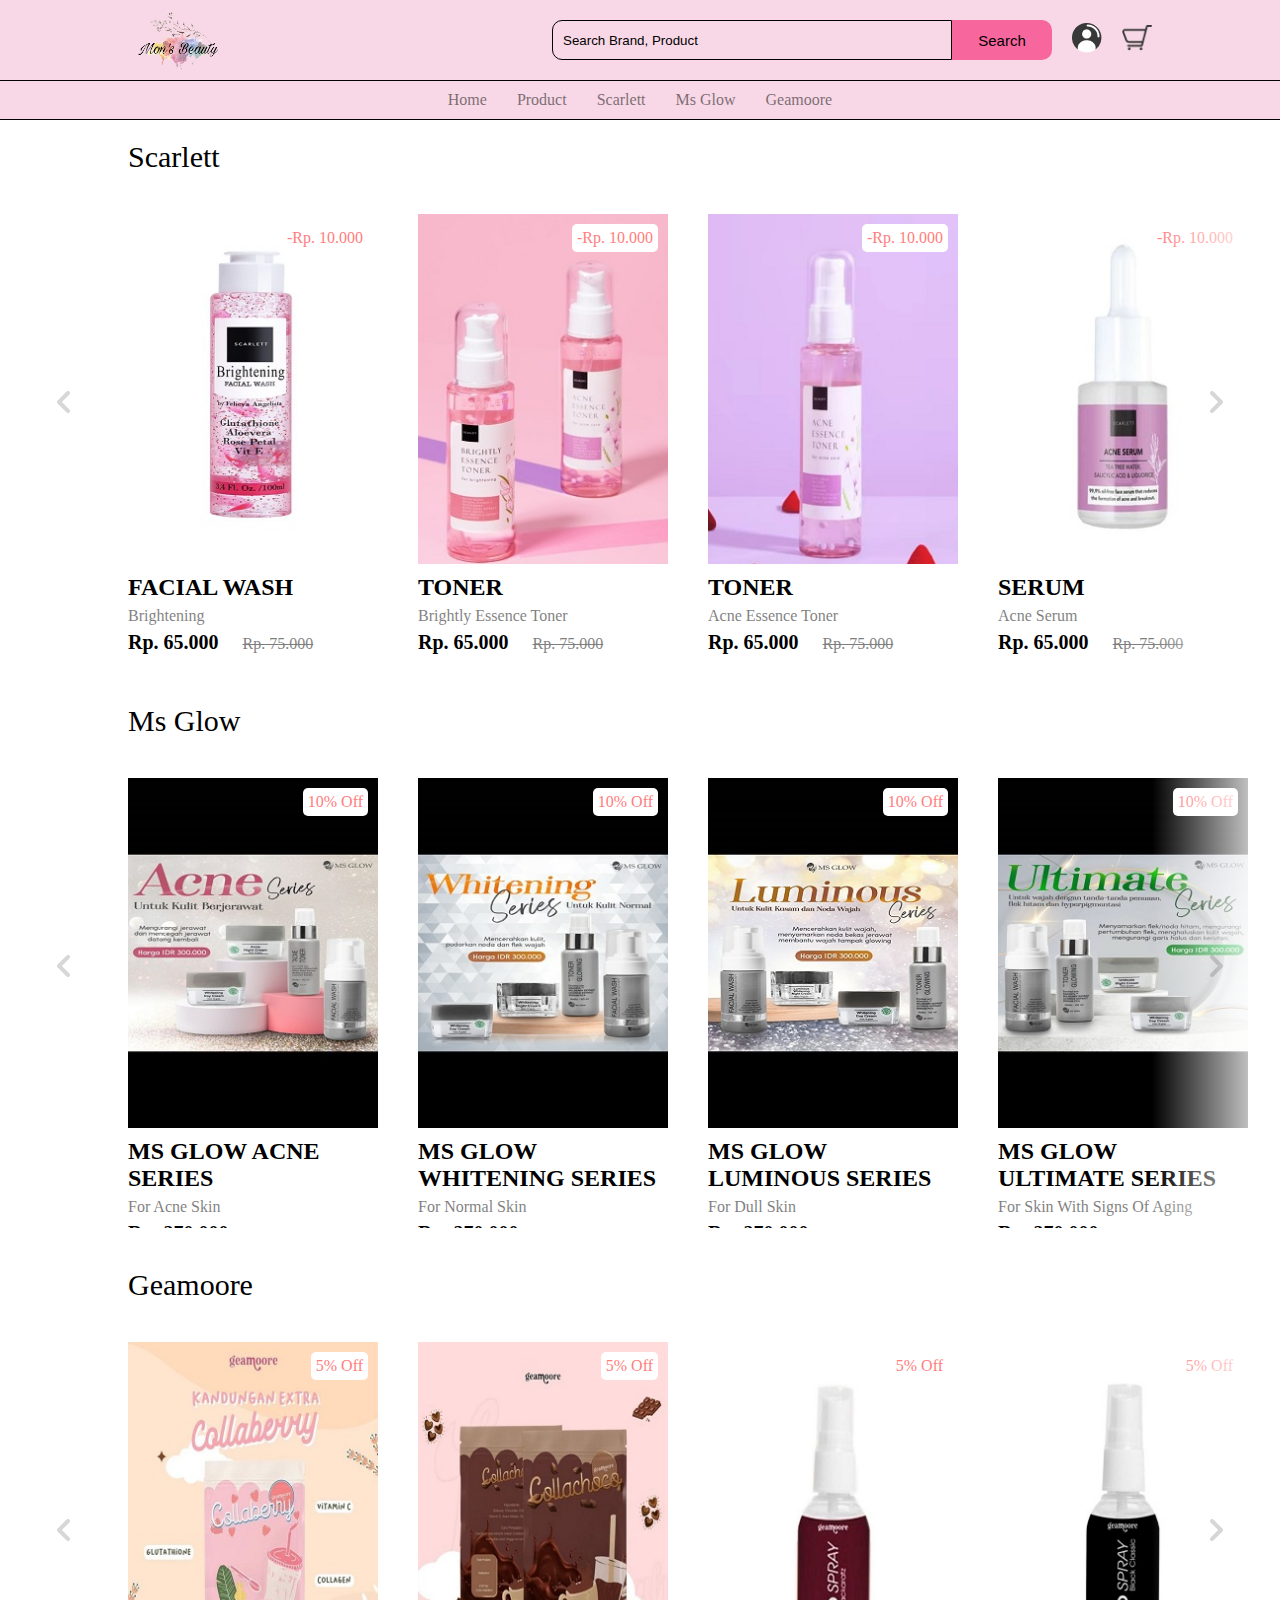
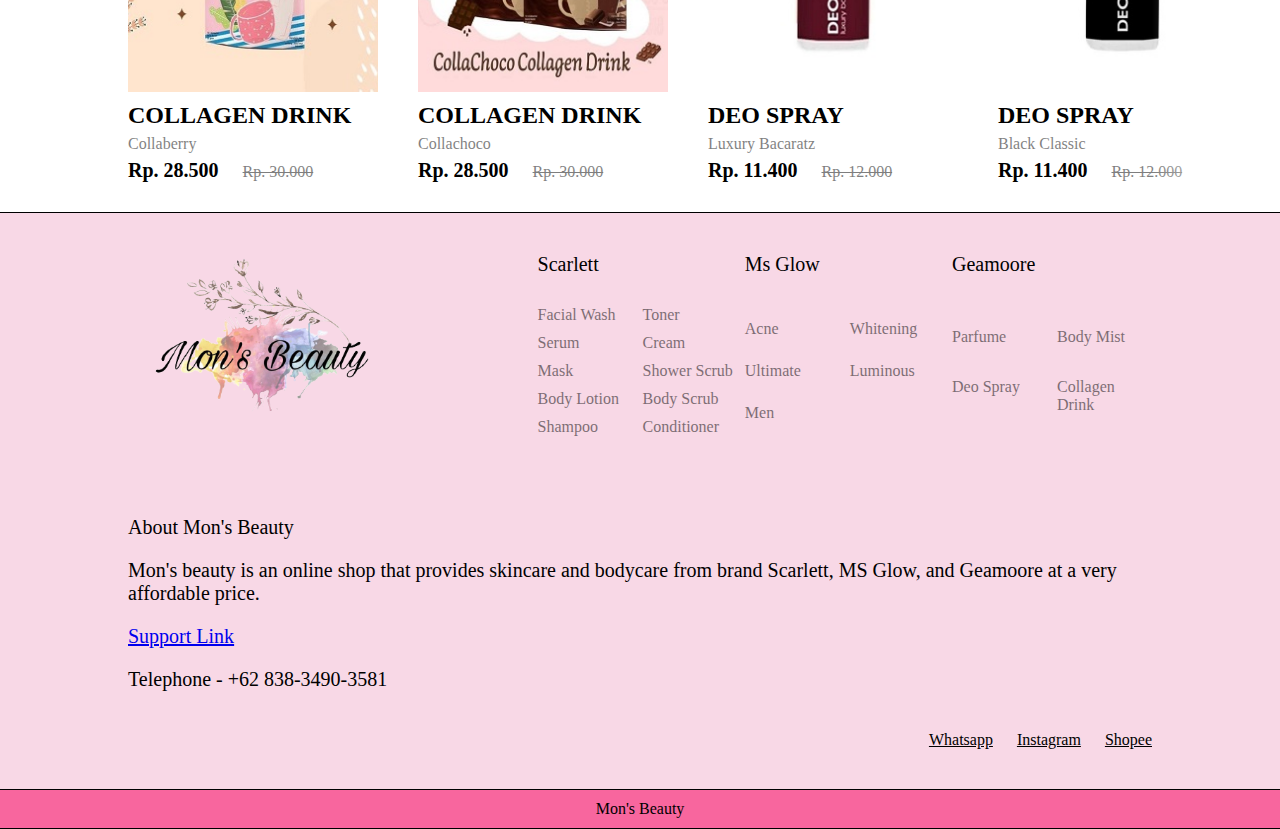
<file: product.html>
<!DOCTYPE html>
<html lang="en">
    <head>
        <meta charset="UTF-8">
        <meta http-equiv="X-UA-Compatible" content="IE=edge">
        <meta name="viewport" content="width=devise_width, initial-scale=1.0">
        <title>Product - </title>

        <link rel="stylesheet" href="css/home.css">
    </head>
    <body>
        <nav class="navbar"></nav>

        <!-- cards-container -->
        <section class="product">
            <h2 class="product-category">Scarlett</h2>
            <button class="pre-btn"><img src="img/arrow.png" alt=""></button>
            <button class="nxt-btn"><img src="img/arrow.png" alt=""></button>
            <div class="product-container">
                <div class="product-card">
                    <div class="product-image">
                        <span class="discount-tag">-Rp. 10.000</span>
                        <img src="img/facial wash.jfif" class="product-thumb" alt="">
                        <button class="card-btn">add to wishlist</button>
                    </div>
                    <div class="product-info">
                        <h2 class="product-brand">facial wash</h2>
                        <p class="product-short-des">brightening</p>
                        <span class="price">Rp. 65.000</span>
                        <span  class="actual-price">Rp. 75.000</span>
                    </div>    
                </div>
                <div class="product-card">
                    <div class="product-image">
                        <span class="discount-tag">-Rp. 10.000</span>
                        <img src="img/toner brighty.jpg" class="product-thumb" alt="">
                        <button class="card-btn">add to wishlist</button>
                    </div>
                    <div class="product-info">
                        <h2 class="product-brand">toner</h2>
                        <p class="product-short-des">brightly essence toner</p>
                        <span class="price">Rp. 65.000</span>
                        <span  class="actual-price">Rp. 75.000</span>
                    </div>    
                </div>
                <div class="product-card">
                    <div class="product-image">
                        <span class="discount-tag">-Rp. 10.000</span>
                        <img src="img/toner acne.jpg" class="product-thumb" alt="">
                        <button class="card-btn">add to wishlist</button>
                    </div>
                    <div class="product-info">
                        <h2 class="product-brand">toner</h2>
                        <p class="product-short-des">acne essence toner</p>
                        <span class="price">Rp. 65.000</span>
                        <span  class="actual-price">Rp. 75.000</span>
                    </div>    
                </div>
                <div class="product-card">
                    <div class="product-image">
                        <span class="discount-tag">-Rp. 10.000</span>
                        <img src="img/serum acne.jpg" class="product-thumb" alt="">
                        <button class="card-btn">add to wishlist</button>
                    </div>
                    <div class="product-info">
                        <h2 class="product-brand">serum</h2>
                        <p class="product-short-des">acne serum</p>
                        <span class="price">Rp. 65.000</span>
                        <span  class="actual-price">Rp. 75.000</span>
                    </div>    
                </div>
                <div class="product-card">
                    <div class="product-image">
                        <span class="discount-tag">-Rp. 10.000</span>
                        <img src="img/serum brighty.jpg" class="product-thumb" alt="">
                        <button class="card-btn">add to wishlist</button>
                    </div>
                    <div class="product-info">
                        <h2 class="product-brand">serum</h2>
                        <p class="product-short-des">brightly ever after serum</p>
                        <span class="price">Rp. 65.000</span>
                        <span  class="actual-price">Rp. 75.000</span>
                    </div>    
                </div>
                <div class="product-card">
                    <div class="product-image">
                        <span class="discount-tag">-Rp. 10.000</span>
                        <img src="img/serum glow.png" class="product-thumb" alt="">
                        <button class="card-btn">add to wishlist</button>
                    </div>
                    <div class="product-info">
                        <h2 class="product-brand">serum</h2>
                        <p class="product-short-des">glowtening serum</p>
                        <span class="price">Rp. 65.000</span>
                        <span  class="actual-price">Rp. 75.000</span>
                    </div>    
                </div>
                <div class="product-card">
                    <div class="product-image">
                        <span class="discount-tag">-Rp. 10.000</span>
                        <img src="img/cream brighty day.jpg" class="product-thumb" alt="">
                        <button class="card-btn">add to wishlist</button>
                    </div>
                    <div class="product-info">
                        <h2 class="product-brand">cream</h2>
                        <p class="product-short-des">brightly ever after cream day</p>
                        <span class="price">Rp. 65.000</span>
                        <span  class="actual-price">Rp. 75.000</span>
                    </div>    
                </div>
                <div class="product-card">
                    <div class="product-image">
                        <span class="discount-tag">-Rp. 10.000</span>
                        <img src="img/cream brighty night.jfif" class="product-thumb" alt="">
                        <button class="card-btn">add to wishlist</button>
                    </div>
                    <div class="product-info">
                        <h2 class="product-brand">cream</h2>
                        <p class="product-short-des">brightly ever after cream night</p>
                        <span class="price">Rp. 65.000</span>
                        <span  class="actual-price">Rp. 75.000</span>
                    </div>    
                </div>
                <div class="product-card">
                    <div class="product-image">
                        <span class="discount-tag">-Rp. 10.000</span>
                        <img src="img/cream acne day.png" class="product-thumb" alt="">
                        <button class="card-btn">add to wishlist</button>
                    </div>
                    <div class="product-info">
                        <h2 class="product-brand">cream</h2>
                        <p class="product-short-des">acne cream day</p>
                        <span class="price">Rp. 65.000</span>
                        <span  class="actual-price">Rp. 75.000</span>
                    </div>    
                </div>
                <div class="product-card">
                    <div class="product-image">
                        <span class="discount-tag">-Rp. 10.000</span>
                        <img src="img/cream acne night.png" class="product-thumb" alt="">
                        <button class="card-btn">add to wishlist</button>
                    </div>
                    <div class="product-info">
                        <h2 class="product-brand">cream</h2>
                        <p class="product-short-des">acne cream night</p>
                        <span class="price">Rp. 65.000</span>
                        <span  class="actual-price">Rp. 75.000</span>
                    </div>    
                </div>
                <div class="product-card">
                    <div class="product-image">
                        <span class="discount-tag">-Rp. 10.000</span>
                        <img src="img/mask seriously.jpg" class="product-thumb" alt="">
                        <button class="card-btn">add to wishlist</button>
                    </div>
                    <div class="product-info">
                        <h2 class="product-brand">mask</h2>
                        <p class="product-short-des">seriously soothing & hydrating gel mask</p>
                        <span class="price">Rp. 65.000</span>
                        <span  class="actual-price">Rp. 75.000</span>
                    </div>    
                </div>
                <div class="product-card">
                    <div class="product-image">
                        <span class="discount-tag">-Rp. 10.000</span>
                        <img src="img/mask mugwort.jpg" class="product-thumb" alt="">
                        <button class="card-btn">add to wishlist</button>
                    </div>
                    <div class="product-info">
                        <h2 class="product-brand">mask</h2>
                        <p class="product-short-des">herbalism mugwort mask</p>
                        <span class="price">Rp. 65.000</span>
                        <span  class="actual-price">Rp. 75.000</span>
                    </div>    
                </div>
                <div class="product-card">
                    <div class="product-image">
                        <span class="discount-tag">-Rp. 10.000</span>
                        <img src="img/shower pomegrante.jpg" class="product-thumb" alt="">
                        <button class="card-btn">add to wishlist</button>
                    </div>
                    <div class="product-info">
                        <h2 class="product-brand">shower scrub</h2>
                        <p class="product-short-des">pomegrante</p>
                        <span class="price">Rp. 65.000</span>
                        <span  class="actual-price">Rp. 75.000</span>
                    </div>    
                </div>
                <div class="product-card">
                    <div class="product-image">
                        <span class="discount-tag">-Rp. 10.000</span>
                        <img src="img/shower mango.jpg" class="product-thumb" alt="">
                        <button class="card-btn">add to wishlist</button>
                    </div>
                    <div class="product-info">
                        <h2 class="product-brand">shower scrub</h2>
                        <p class="product-short-des">mango</p>
                        <span class="price">Rp. 65.000</span>
                        <span  class="actual-price">Rp. 75.000</span>
                    </div>    
                </div>
                <div class="product-card">
                    <div class="product-image">
                        <span class="discount-tag">-Rp. 10.000</span>
                        <img src="img/shower cucumber.jpg" class="product-thumb" alt="">
                        <button class="card-btn">add to wishlist</button>
                    </div>
                    <div class="product-info">
                        <h2 class="product-brand">shower scrub</h2>
                        <p class="product-short-des">cucumber</p>
                        <span class="price">Rp. 65.000</span>
                        <span  class="actual-price">Rp. 75.000</span>
                    </div>    
                </div>
                <div class="product-card">
                    <div class="product-image">
                        <span class="discount-tag">-Rp. 10.000</span>
                        <img src="img/shower coffe.JPG" class="product-thumb" alt="">
                        <button class="card-btn">add to wishlist</button>
                    </div>
                    <div class="product-info">
                        <h2 class="product-brand">shower scrub</h2>
                        <p class="product-short-des">coffe</p>
                        <span class="price">Rp. 65.000</span>
                        <span  class="actual-price">Rp. 75.000</span>
                    </div>    
                </div>
                <div class="product-card">
                    <div class="product-image">
                        <span class="discount-tag">-Rp. 10.000</span>
                        <img src="img/lotion romansa.jpg" class="product-thumb" alt="">
                        <button class="card-btn">add to wishlist</button>
                    </div>
                    <div class="product-info">
                        <h2 class="product-brand">body lotion</h2>
                        <p class="product-short-des">romansa</p>
                        <span class="price">Rp. 65.000</span>
                        <span  class="actual-price">Rp. 75.000</span>
                    </div>    
                </div>
                <div class="product-card">
                    <div class="product-image">
                        <span class="discount-tag">-Rp. 10.000</span>
                        <img src="img/lotion freshy.jpg" class="product-thumb" alt="">
                        <button class="card-btn">add to wishlist</button>
                    </div>
                    <div class="product-info">
                        <h2 class="product-brand">body lotion</h2>
                        <p class="product-short-des">freshy</p>
                        <span class="price">Rp. 65.000</span>
                        <span  class="actual-price">Rp. 75.000</span>
                    </div>    
                </div>
                <div class="product-card">
                    <div class="product-image">
                        <span class="discount-tag">-Rp. 10.000</span>
                        <img src="img/lotion fantasia.jpg" class="product-thumb" alt="">
                        <button class="card-btn">add to wishlist</button>
                    </div>
                    <div class="product-info">
                        <h2 class="product-brand">body lotion</h2>
                        <p class="product-short-des">fantasia</p>
                        <span class="price">Rp. 65.000</span>
                        <span  class="actual-price">Rp. 75.000</span>
                    </div>    
                </div>
                <div class="product-card">
                    <div class="product-image">
                        <span class="discount-tag">-Rp. 10.000</span>
                        <img src="img/lotion charming.jpg" class="product-thumb" alt="">
                        <button class="card-btn">add to wishlist</button>
                    </div>
                    <div class="product-info">
                        <h2 class="product-brand">body lotion</h2>
                        <p class="product-short-des">charming</p>
                        <span class="price">Rp. 65.000</span>
                        <span  class="actual-price">Rp. 75.000</span>
                    </div>    
                </div>
                <div class="product-card">
                    <div class="product-image">
                        <span class="discount-tag">-Rp. 10.000</span>
                        <img src="img/lotion jolly.jpg" class="product-thumb" alt="">
                        <button class="card-btn">add to wishlist</button>
                    </div>
                    <div class="product-info">
                        <h2 class="product-brand">body lotion</h2>
                        <p class="product-short-des">jolly</p>
                        <span class="price">Rp. 65.000</span>
                        <span  class="actual-price">Rp. 75.000</span>
                    </div>    
                </div>
                <div class="product-card">
                    <div class="product-image">
                        <span class="discount-tag">-Rp. 10.000</span>
                        <img src="img/scrub romansa.jpg" class="product-thumb" alt="">
                        <button class="card-btn">add to wishlist</button>
                    </div>
                    <div class="product-info">
                        <h2 class="product-brand">body scrub</h2>
                        <p class="product-short-des">romansa</p>
                        <span class="price">Rp. 65.000</span>
                        <span  class="actual-price">Rp. 75.000</span>
                    </div>    
                </div>
                <div class="product-card">
                    <div class="product-image">
                        <span class="discount-tag">-Rp. 10.000</span>
                        <img src="img/scrub pomegrante.jpg" class="product-thumb" alt="">
                        <button class="card-btn">add to wishlist</button>
                    </div>
                    <div class="product-info">
                        <h2 class="product-brand">body scrub</h2>
                        <p class="product-short-des">pomegrante</p>
                        <span class="price">Rp. 65.000</span>
                        <span  class="actual-price">Rp. 75.000</span>
                    </div>    
                </div>
                <div class="product-card">
                    <div class="product-image">
                        <span class="discount-tag">-Rp. 10.000</span>
                        <img src="img/scrub coffe.jpg" class="product-thumb" alt="">
                        <button class="card-btn">add to wishlist</button>
                    </div>
                    <div class="product-info">
                        <h2 class="product-brand">body scrub</h2>
                        <p class="product-short-des">coffe</p>
                        <span class="price">Rp. 65.000</span>
                        <span  class="actual-price">Rp. 75.000</span>
                    </div>    
                </div>
                <div class="product-card">
                    <div class="product-image">
                        <span class="discount-tag">-Rp. 10.000</span>
                        <img src="img/shampoo.jpg" class="product-thumb" alt="">
                        <button class="card-btn">add to wishlist</button>
                    </div>
                    <div class="product-info">
                        <h2 class="product-brand">shampoo</h2>
                        <p class="product-short-des">yordanian sea salt</p>
                        <span class="price">Rp. 65.000</span>
                        <span  class="actual-price">Rp. 75.000</span>
                    </div>    
                </div>
                <div class="product-card">
                    <div class="product-image">
                        <span class="discount-tag">-Rp. 10.000</span>
                        <img src="img/condotioner.jpg" class="product-thumb" alt="">
                        <button class="card-btn">add to wishlist</button>
                    </div>
                    <div class="product-info">
                        <h2 class="product-brand">conditioner</h2>
                        <p class="product-short-des">yordanian sea salt fragrance</p>
                        <span class="price">Rp. 65.000</span>
                        <span  class="actual-price">Rp. 75.000</span>
                    </div>    
                </div>
            </div>
        </section>

        <!-- cards-container -->
        <section class="product">
            <h2 class="product-category">Ms Glow</h2>
            <button class="pre-btn"><img src="img/arrow.png" alt=""></button>
            <button class="nxt-btn"><img src="img/arrow.png" alt=""></button>
            <div class="product-container">
                <div class="product-card">
                    <div class="product-image">
                        <span class="discount-tag">10% off</span>
                        <img src="img/acne.jpeg" class="product-thumb" alt="">
                        <button class="card-btn">add to wishlist</button>
                    </div>
                    <div class="product-info">
                        <h2 class="product-brand">ms glow acne series</h2>
                        <p class="product-short-des">for acne skin</p>
                        <span class="price">Rp. 270.000</span>
                        <span  class="actual-price">Rp. 300.000</span>
                    </div>    
                </div>
                <div class="product-card">
                    <div class="product-image">
                        <span class="discount-tag">10% off</span>
                        <img src="img/whitening.jpeg" class="product-thumb" alt="">
                        <button class="card-btn">add to wishlist</button>
                    </div>
                    <div class="product-info">
                        <h2 class="product-brand">ms glow whitening series</h2>
                        <p class="product-short-des">for normal skin</p>
                        <span class="price">Rp. 270.000</span>
                        <span  class="actual-price">Rp. 300.000</span>
                    </div>    
                </div>
                <div class="product-card">
                    <div class="product-image">
                        <span class="discount-tag">10% off</span>
                        <img src="img/luminous.jpeg" class="product-thumb" alt="">
                        <button class="card-btn">add to wishlist</button>
                    </div>
                    <div class="product-info">
                        <h2 class="product-brand">ms glow luminous series</h2>
                        <p class="product-short-des">for dull skin</p>
                        <span class="price">Rp. 270.000</span>
                        <span  class="actual-price">Rp. 300.000</span>
                    </div>    
                </div>
                <div class="product-card">
                    <div class="product-image">
                        <span class="discount-tag">10% off</span>
                        <img src="img/ultimate.jpeg" class="product-thumb" alt="">
                        <button class="card-btn">add to wishlist</button>
                    </div>
                    <div class="product-info">
                        <h2 class="product-brand">ms glow ultimate series</h2>
                        <p class="product-short-des">for skin with signs of aging</p>
                        <span class="price">Rp. 270.000</span>
                        <span  class="actual-price">Rp. 300.000</span>
                    </div>
                </div> 
                <div class="product-card">
                    <div class="product-image">
                        <span class="discount-tag">10% off</span>
                        <img src="img/men.jpg" class="product-thumb" alt="">
                        <button class="card-btn">add to wishlist</button>
                    </div>
                    <div class="product-info">
                        <h2 class="product-brand">ms glow men series</h2>
                        <p class="product-short-des">for men</p>
                        <span class="price">Rp. 225.000</span>
                        <span  class="actual-price">Rp. 250.000</span>
                    </div>
                </div>    
            </div>
        </section>

        <!-- cards-container -->
        <section class="product">
            <h2 class="product-category">Geamoore</h2>
            <button class="pre-btn"><img src="img/arrow.png" alt=""></button>
            <button class="nxt-btn"><img src="img/arrow.png" alt=""></button>
            <div class="product-container">
                <div class="product-card">
                    <div class="product-image">
                        <span class="discount-tag">5% off</span>
                        <img src="img/CG-Collaberry.jpg" class="product-thumb" alt="">
                        <button class="card-btn">add to wishlist</button>
                    </div>
                    <div class="product-info">
                        <h2 class="product-brand">collagen drink</h2>
                        <p class="product-short-des">collaberry</p>
                        <span class="price">Rp. 28.500</span>
                        <span  class="actual-price">Rp. 30.000</span>
                    </div>    
                </div>
                <div class="product-card">
                    <div class="product-image">
                        <span class="discount-tag">5% off</span>
                        <img src="img/CG-Collachoco.jpg" class="product-thumb" alt="">
                        <button class="card-btn">add to wishlist</button>
                    </div>
                    <div class="product-info">
                        <h2 class="product-brand">collagen drink</h2>
                        <p class="product-short-des">collachoco</p>
                        <span class="price">Rp. 28.500</span>
                        <span  class="actual-price">Rp. 30.000</span>
                    </div>    
                </div>
                <div class="product-card">
                    <div class="product-image">
                        <span class="discount-tag">5% off</span>
                        <img src="img/DS-Backarat.jpg" class="product-thumb" alt="">
                        <button class="card-btn">add to wishlist</button>
                    </div>
                    <div class="product-info">
                        <h2 class="product-brand">deo spray</h2>
                        <p class="product-short-des">luxury bacaratz</p>
                        <span class="price">Rp. 11.400</span>
                        <span  class="actual-price">Rp. 12.000</span>
                    </div>    
                </div>
                <div class="product-card">
                    <div class="product-image">
                        <span class="discount-tag">5% off</span>
                        <img src="img/DS-Black.jpg" class="product-thumb" alt="">
                        <button class="card-btn">add to wishlist</button>
                    </div>
                    <div class="product-info">
                        <h2 class="product-brand">deo spray</h2>
                        <p class="product-short-des">black classic</p>
                        <span class="price">Rp. 11.400</span>
                        <span  class="actual-price">Rp. 12.000</span>
                    </div>
                </div> 
                <div class="product-card">
                    <div class="product-image">
                        <span class="discount-tag">5% off</span>
                        <img src="img/P-Fullsize.jpg" class="product-thumb" alt="">
                        <button class="card-btn">add to wishlist</button>
                    </div>
                    <div class="product-info">
                        <h2 class="product-brand">Parfume</h2>
                        <p class="product-short-des">Full size 30ml</p>
                        <span class="price">Rp. 18.050</span>
                        <span  class="actual-price">Rp. 19.000</span>
                    </div>
                </div>  
                <div class="product-card">
                    <div class="product-image">
                        <span class="discount-tag">5% off</span>
                        <img src="img/P-Travelsize.jpg" class="product-thumb" alt="">
                        <button class="card-btn">add to wishlist</button>
                    </div>
                    <div class="product-info">
                        <h2 class="product-brand">Parfume</h2>
                        <p class="product-short-des">Travel size 6ml</p>
                        <span class="price">Rp. 7.600</span>
                        <span  class="actual-price">Rp. 8.000</span>
                    </div>
                </div>
                <div class="product-card">
                    <div class="product-image">
                        <span class="discount-tag">5% off</span>
                        <img src="img/BM-Ohmybubblegum.jpg" class="product-thumb" alt="">
                        <button class="card-btn">add to wishlist</button>
                    </div>
                    <div class="product-info">
                        <h2 class="product-brand">body mist</h2>
                        <p class="product-short-des">oh my bubble gum 30ml</p>
                        <span class="price">Rp. 11.400</span>
                        <span  class="actual-price">Rp. 12.000</span>
                    </div>
                </div>
                <div class="product-card">
                    <div class="product-image">
                        <span class="discount-tag">5% off</span>
                        <img src="img/BM-Mermaiddream.jpg" class="product-thumb" alt="">
                        <button class="card-btn">add to wishlist</button>
                    </div>
                    <div class="product-info">
                        <h2 class="product-brand">body mist</h2>
                        <p class="product-short-des">mermaid dream 30ml</p>
                        <span class="price">Rp. 11.400</span>
                        <span  class="actual-price">Rp. 12.000</span>
                    </div>
                </div>  
                <div class="product-card">
                    <div class="product-image">
                        <span class="discount-tag">5% off</span>
                        <img src="img/BM-Peachymatte.jpg" class="product-thumb" alt="">
                        <button class="card-btn">add to wishlist</button>
                    </div>
                    <div class="product-info">
                        <h2 class="product-brand">body mist</h2>
                        <p class="product-short-des">peach matte 30ml</p>
                        <span class="price">Rp. 11.400</span>
                        <span  class="actual-price">Rp. 12.000</span>
                    </div>
                </div>
                <div class="product-card">
                    <div class="product-image">
                        <span class="discount-tag">5% off</span>
                        <img src="img/BM-Launicorn.jpg" class="product-thumb" alt="">
                        <button class="card-btn">add to wishlist</button>
                    </div>
                    <div class="product-info">
                        <h2 class="product-brand">body mist</h2>
                        <p class="product-short-des">LA unicorn 30ml</p>
                        <span class="price">Rp. 11.400</span>
                        <span  class="actual-price">Rp. 12.000</span>
                    </div>
                </div>
            </div>
        </section>

        <footer></footer>

        <script src="js/nav.js"></script>
        <script src="js/footer.js"></script>
        <script src="js/home.js"></script>
        <script src="js/product.js"></script>
    </body>
</html>
</file>
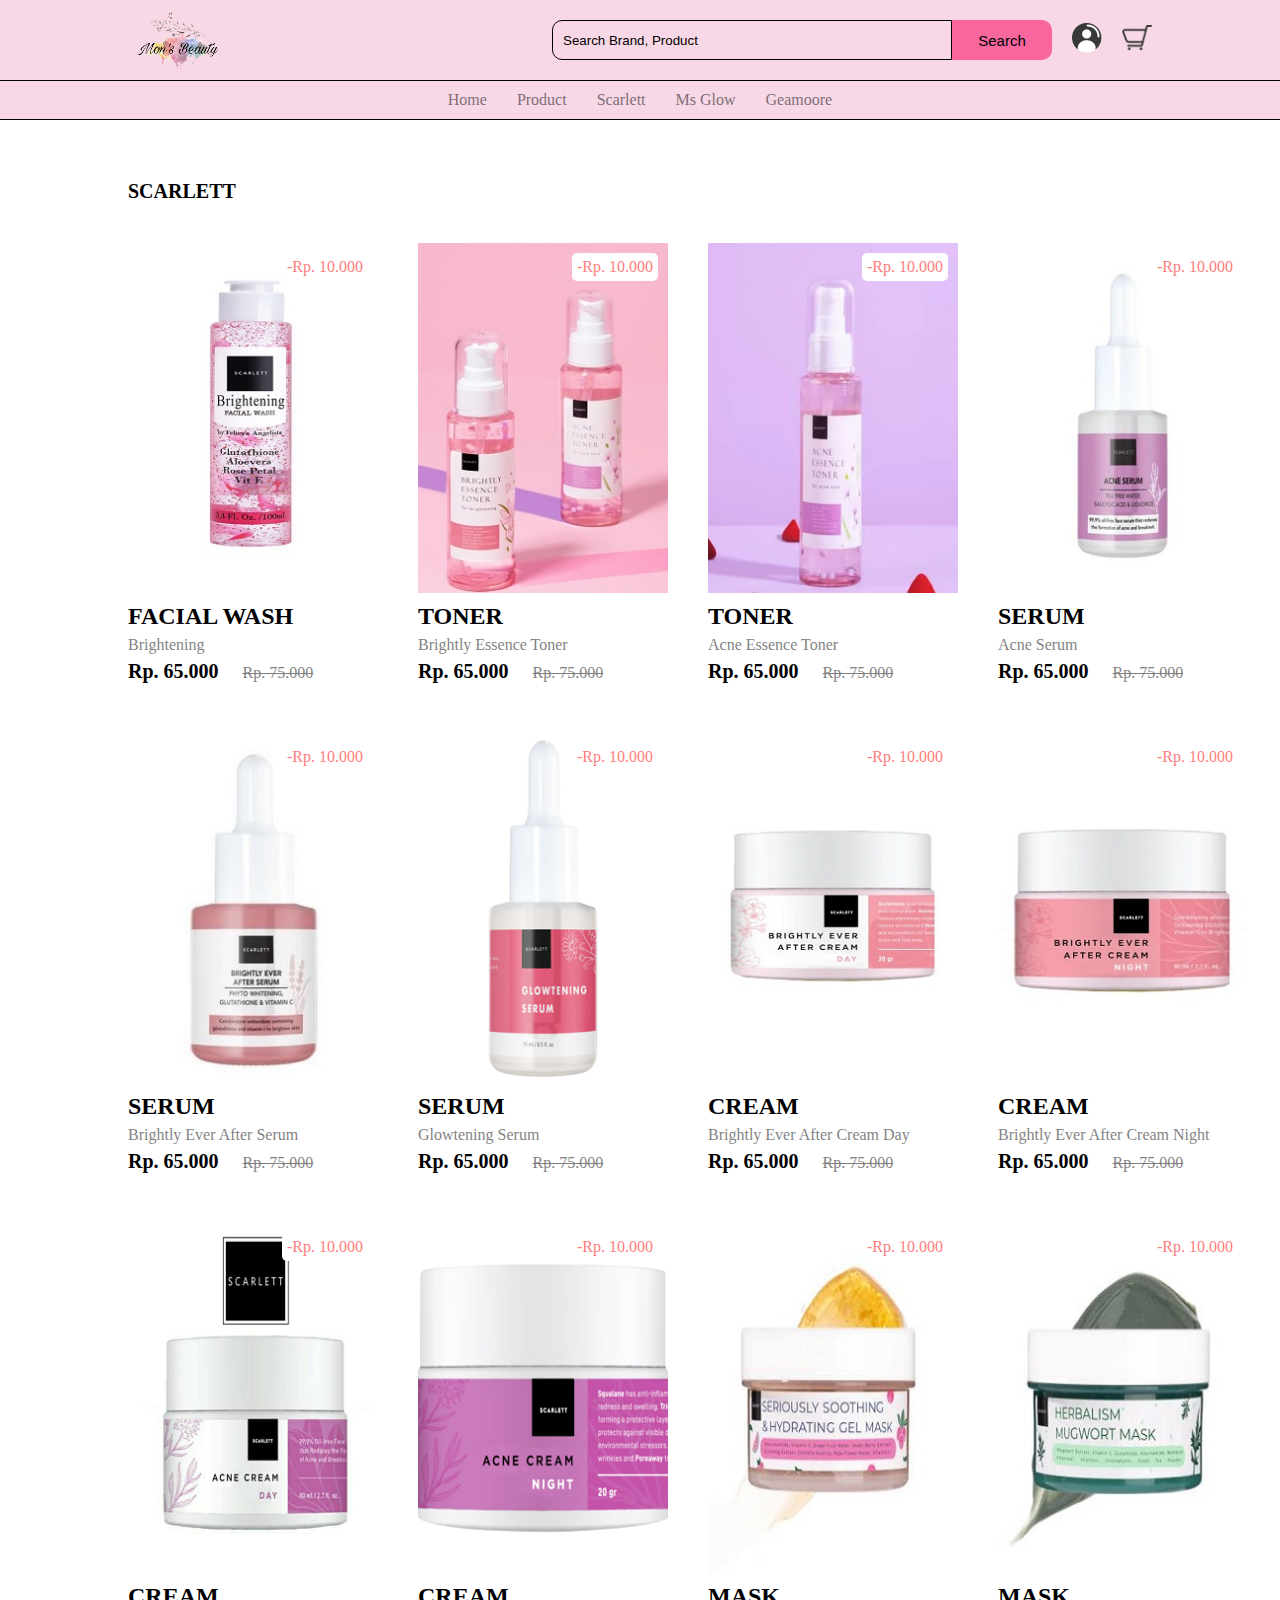
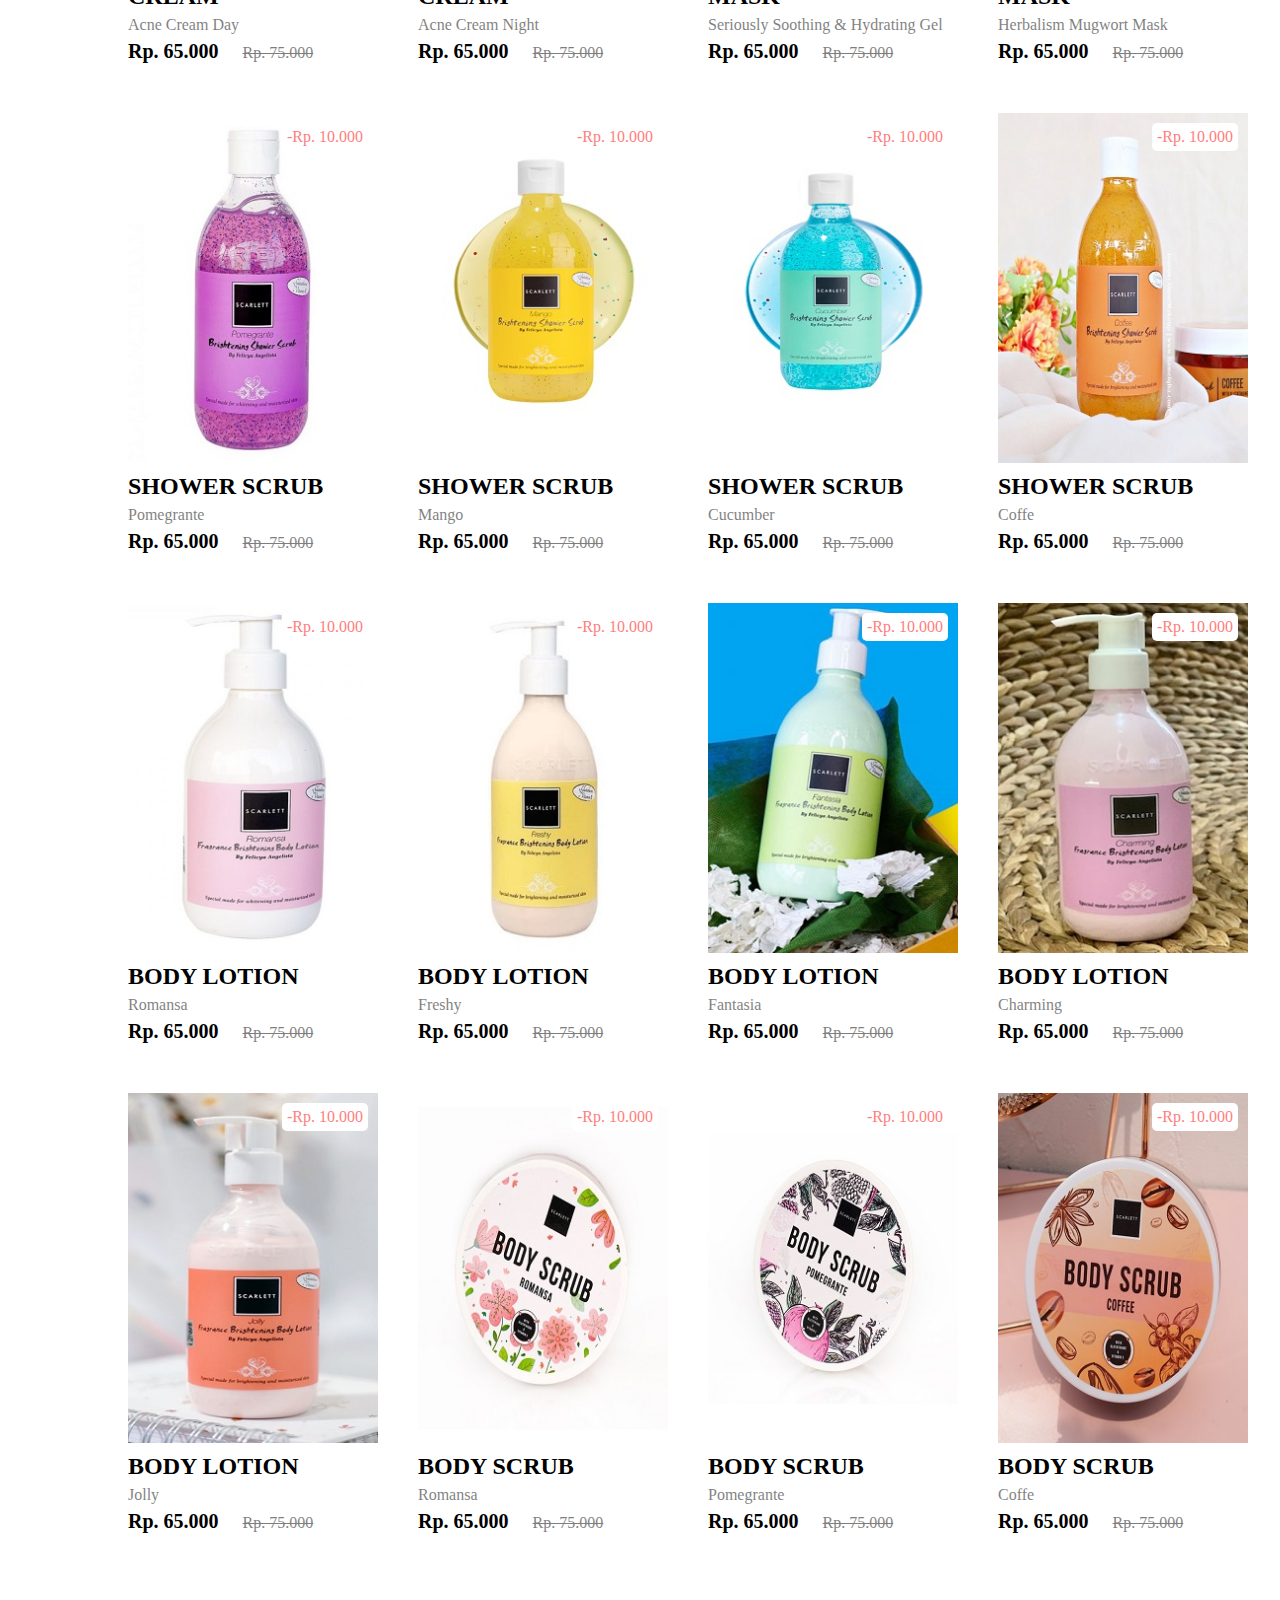
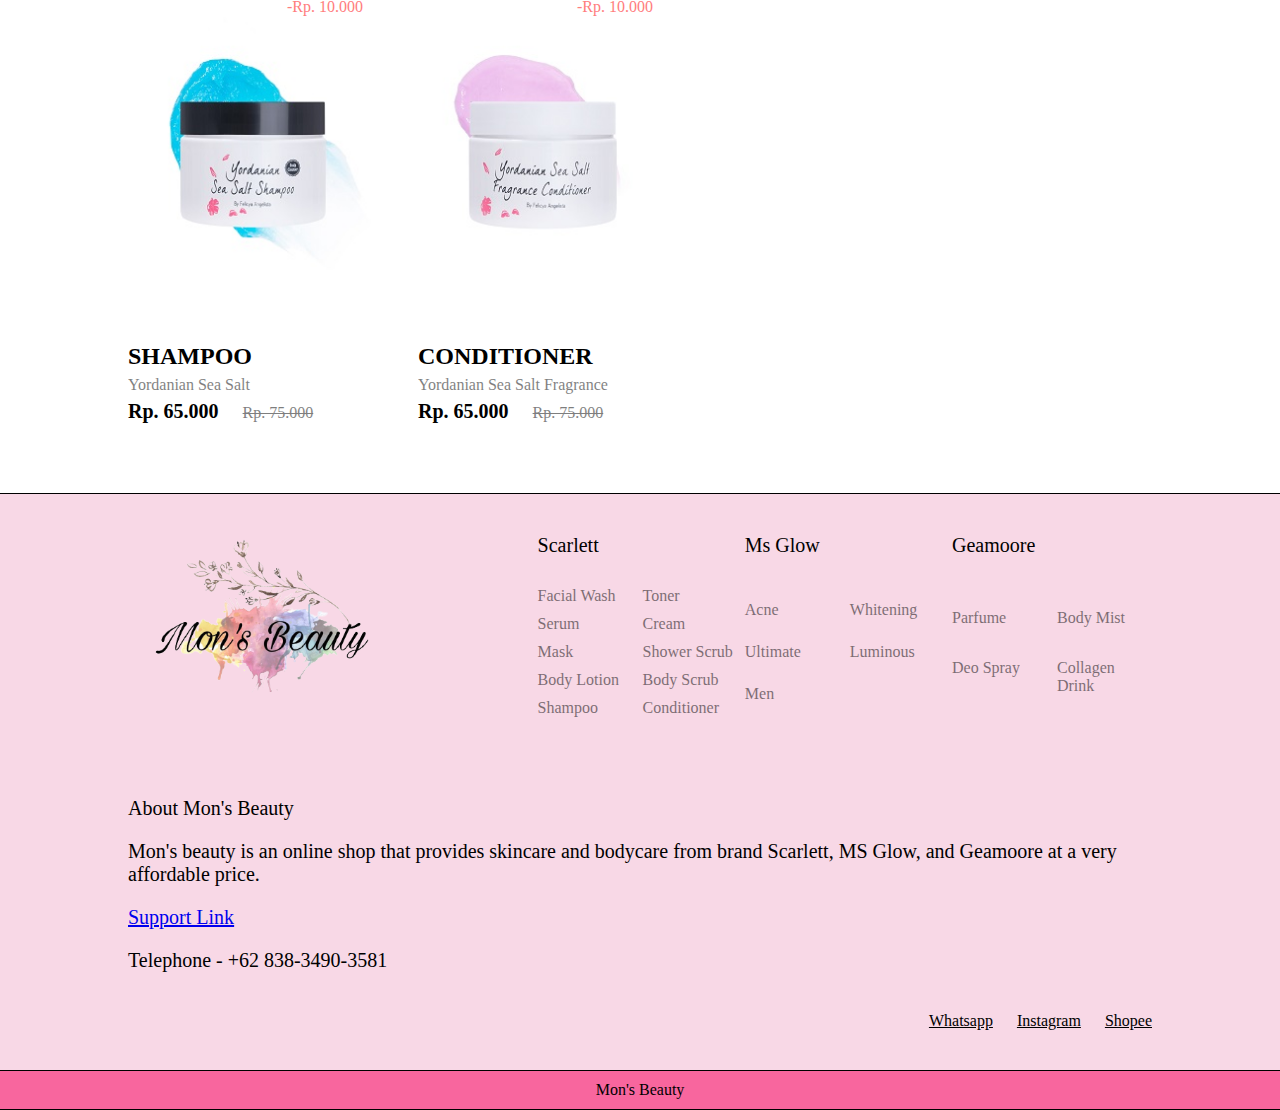
<file: scarlett.html>
<!DOCTYPE html>
<html lang="en">
    <head>
        <meta charset="UTF-8">
        <meta http-equiv="X-UA-Compatible" content="IE=edge">
        <meta name="viewport" content="width=devise_width, initial-scale=1.0">
        <title>Search Results for</title>

        <link rel="stylesheet" href="css/home.css">
        <link rel="stylesheet" href="css/collection.css">
    </head>
    <body>
        <nav class="navbar"></nav>

        <section class="search-results">
            <h2 class="heading">scarlett</h2>
            <div class="product-container">
                <div class="product-card">
                    <div class="product-image">
                        <span class="discount-tag">-Rp. 10.000</span>
                        <img src="img/facial wash.jfif" class="product-thumb" alt="">
                        <button class="card-btn">add to wishlist</button>
                    </div>
                    <div class="product-info">
                        <h2 class="product-brand">facial wash</h2>
                        <p class="product-short-des">brightening</p>
                        <span class="price">Rp. 65.000</span>
                        <span  class="actual-price">Rp. 75.000</span>
                    </div>    
                </div>
                <div class="product-card">
                    <div class="product-image">
                        <span class="discount-tag">-Rp. 10.000</span>
                        <img src="img/toner brighty.jpg" class="product-thumb" alt="">
                        <button class="card-btn">add to wishlist</button>
                    </div>
                    <div class="product-info">
                        <h2 class="product-brand">toner</h2>
                        <p class="product-short-des">brightly essence toner</p>
                        <span class="price">Rp. 65.000</span>
                        <span  class="actual-price">Rp. 75.000</span>
                    </div>    
                </div>
                <div class="product-card">
                    <div class="product-image">
                        <span class="discount-tag">-Rp. 10.000</span>
                        <img src="img/toner acne.jpg" class="product-thumb" alt="">
                        <button class="card-btn">add to wishlist</button>
                    </div>
                    <div class="product-info">
                        <h2 class="product-brand">toner</h2>
                        <p class="product-short-des">acne essence toner</p>
                        <span class="price">Rp. 65.000</span>
                        <span  class="actual-price">Rp. 75.000</span>
                    </div>    
                </div>
                <div class="product-card">
                    <div class="product-image">
                        <span class="discount-tag">-Rp. 10.000</span>
                        <img src="img/serum acne.jpg" class="product-thumb" alt="">
                        <button class="card-btn">add to wishlist</button>
                    </div>
                    <div class="product-info">
                        <h2 class="product-brand">serum</h2>
                        <p class="product-short-des">acne serum</p>
                        <span class="price">Rp. 65.000</span>
                        <span  class="actual-price">Rp. 75.000</span>
                    </div>    
                </div>
                <div class="product-card">
                    <div class="product-image">
                        <span class="discount-tag">-Rp. 10.000</span>
                        <img src="img/serum brighty.jpg" class="product-thumb" alt="">
                        <button class="card-btn">add to wishlist</button>
                    </div>
                    <div class="product-info">
                        <h2 class="product-brand">serum</h2>
                        <p class="product-short-des">brightly ever after serum</p>
                        <span class="price">Rp. 65.000</span>
                        <span  class="actual-price">Rp. 75.000</span>
                    </div>    
                </div>
                <div class="product-card">
                    <div class="product-image">
                        <span class="discount-tag">-Rp. 10.000</span>
                        <img src="img/serum glow.png" class="product-thumb" alt="">
                        <button class="card-btn">add to wishlist</button>
                    </div>
                    <div class="product-info">
                        <h2 class="product-brand">serum</h2>
                        <p class="product-short-des">glowtening serum</p>
                        <span class="price">Rp. 65.000</span>
                        <span  class="actual-price">Rp. 75.000</span>
                    </div>    
                </div>
                <div class="product-card">
                    <div class="product-image">
                        <span class="discount-tag">-Rp. 10.000</span>
                        <img src="img/cream brighty day.jpg" class="product-thumb" alt="">
                        <button class="card-btn">add to wishlist</button>
                    </div>
                    <div class="product-info">
                        <h2 class="product-brand">cream</h2>
                        <p class="product-short-des">brightly ever after cream day</p>
                        <span class="price">Rp. 65.000</span>
                        <span  class="actual-price">Rp. 75.000</span>
                    </div>    
                </div>
                <div class="product-card">
                    <div class="product-image">
                        <span class="discount-tag">-Rp. 10.000</span>
                        <img src="img/cream brighty night.jfif" class="product-thumb" alt="">
                        <button class="card-btn">add to wishlist</button>
                    </div>
                    <div class="product-info">
                        <h2 class="product-brand">cream</h2>
                        <p class="product-short-des">brightly ever after cream night</p>
                        <span class="price">Rp. 65.000</span>
                        <span  class="actual-price">Rp. 75.000</span>
                    </div>    
                </div>
                <div class="product-card">
                    <div class="product-image">
                        <span class="discount-tag">-Rp. 10.000</span>
                        <img src="img/cream acne day.png" class="product-thumb" alt="">
                        <button class="card-btn">add to wishlist</button>
                    </div>
                    <div class="product-info">
                        <h2 class="product-brand">cream</h2>
                        <p class="product-short-des">acne cream day</p>
                        <span class="price">Rp. 65.000</span>
                        <span  class="actual-price">Rp. 75.000</span>
                    </div>    
                </div>
                <div class="product-card">
                    <div class="product-image">
                        <span class="discount-tag">-Rp. 10.000</span>
                        <img src="img/cream acne night.png" class="product-thumb" alt="">
                        <button class="card-btn">add to wishlist</button>
                    </div>
                    <div class="product-info">
                        <h2 class="product-brand">cream</h2>
                        <p class="product-short-des">acne cream night</p>
                        <span class="price">Rp. 65.000</span>
                        <span  class="actual-price">Rp. 75.000</span>
                    </div>    
                </div>
                <div class="product-card">
                    <div class="product-image">
                        <span class="discount-tag">-Rp. 10.000</span>
                        <img src="img/mask seriously.jpg" class="product-thumb" alt="">
                        <button class="card-btn">add to wishlist</button>
                    </div>
                    <div class="product-info">
                        <h2 class="product-brand">mask</h2>
                        <p class="product-short-des">seriously soothing & hydrating gel mask</p>
                        <span class="price">Rp. 65.000</span>
                        <span  class="actual-price">Rp. 75.000</span>
                    </div>    
                </div>
                <div class="product-card">
                    <div class="product-image">
                        <span class="discount-tag">-Rp. 10.000</span>
                        <img src="img/mask mugwort.jpg" class="product-thumb" alt="">
                        <button class="card-btn">add to wishlist</button>
                    </div>
                    <div class="product-info">
                        <h2 class="product-brand">mask</h2>
                        <p class="product-short-des">herbalism mugwort mask</p>
                        <span class="price">Rp. 65.000</span>
                        <span  class="actual-price">Rp. 75.000</span>
                    </div>    
                </div>
                <div class="product-card">
                    <div class="product-image">
                        <span class="discount-tag">-Rp. 10.000</span>
                        <img src="img/shower pomegrante.jpg" class="product-thumb" alt="">
                        <button class="card-btn">add to wishlist</button>
                    </div>
                    <div class="product-info">
                        <h2 class="product-brand">shower scrub</h2>
                        <p class="product-short-des">pomegrante</p>
                        <span class="price">Rp. 65.000</span>
                        <span  class="actual-price">Rp. 75.000</span>
                    </div>    
                </div>
                <div class="product-card">
                    <div class="product-image">
                        <span class="discount-tag">-Rp. 10.000</span>
                        <img src="img/shower mango.jpg" class="product-thumb" alt="">
                        <button class="card-btn">add to wishlist</button>
                    </div>
                    <div class="product-info">
                        <h2 class="product-brand">shower scrub</h2>
                        <p class="product-short-des">mango</p>
                        <span class="price">Rp. 65.000</span>
                        <span  class="actual-price">Rp. 75.000</span>
                    </div>    
                </div>
                <div class="product-card">
                    <div class="product-image">
                        <span class="discount-tag">-Rp. 10.000</span>
                        <img src="img/shower cucumber.jpg" class="product-thumb" alt="">
                        <button class="card-btn">add to wishlist</button>
                    </div>
                    <div class="product-info">
                        <h2 class="product-brand">shower scrub</h2>
                        <p class="product-short-des">cucumber</p>
                        <span class="price">Rp. 65.000</span>
                        <span  class="actual-price">Rp. 75.000</span>
                    </div>    
                </div>
                <div class="product-card">
                    <div class="product-image">
                        <span class="discount-tag">-Rp. 10.000</span>
                        <img src="img/shower coffe.JPG" class="product-thumb" alt="">
                        <button class="card-btn">add to wishlist</button>
                    </div>
                    <div class="product-info">
                        <h2 class="product-brand">shower scrub</h2>
                        <p class="product-short-des">coffe</p>
                        <span class="price">Rp. 65.000</span>
                        <span  class="actual-price">Rp. 75.000</span>
                    </div>    
                </div>
                <div class="product-card">
                    <div class="product-image">
                        <span class="discount-tag">-Rp. 10.000</span>
                        <img src="img/lotion romansa.jpg" class="product-thumb" alt="">
                        <button class="card-btn">add to wishlist</button>
                    </div>
                    <div class="product-info">
                        <h2 class="product-brand">body lotion</h2>
                        <p class="product-short-des">romansa</p>
                        <span class="price">Rp. 65.000</span>
                        <span  class="actual-price">Rp. 75.000</span>
                    </div>    
                </div>
                <div class="product-card">
                    <div class="product-image">
                        <span class="discount-tag">-Rp. 10.000</span>
                        <img src="img/lotion freshy.jpg" class="product-thumb" alt="">
                        <button class="card-btn">add to wishlist</button>
                    </div>
                    <div class="product-info">
                        <h2 class="product-brand">body lotion</h2>
                        <p class="product-short-des">freshy</p>
                        <span class="price">Rp. 65.000</span>
                        <span  class="actual-price">Rp. 75.000</span>
                    </div>    
                </div>
                <div class="product-card">
                    <div class="product-image">
                        <span class="discount-tag">-Rp. 10.000</span>
                        <img src="img/lotion fantasia.jpg" class="product-thumb" alt="">
                        <button class="card-btn">add to wishlist</button>
                    </div>
                    <div class="product-info">
                        <h2 class="product-brand">body lotion</h2>
                        <p class="product-short-des">fantasia</p>
                        <span class="price">Rp. 65.000</span>
                        <span  class="actual-price">Rp. 75.000</span>
                    </div>    
                </div>
                <div class="product-card">
                    <div class="product-image">
                        <span class="discount-tag">-Rp. 10.000</span>
                        <img src="img/lotion charming.jpg" class="product-thumb" alt="">
                        <button class="card-btn">add to wishlist</button>
                    </div>
                    <div class="product-info">
                        <h2 class="product-brand">body lotion</h2>
                        <p class="product-short-des">charming</p>
                        <span class="price">Rp. 65.000</span>
                        <span  class="actual-price">Rp. 75.000</span>
                    </div>    
                </div>
                <div class="product-card">
                    <div class="product-image">
                        <span class="discount-tag">-Rp. 10.000</span>
                        <img src="img/lotion jolly.jpg" class="product-thumb" alt="">
                        <button class="card-btn">add to wishlist</button>
                    </div>
                    <div class="product-info">
                        <h2 class="product-brand">body lotion</h2>
                        <p class="product-short-des">jolly</p>
                        <span class="price">Rp. 65.000</span>
                        <span  class="actual-price">Rp. 75.000</span>
                    </div>    
                </div>
                <div class="product-card">
                    <div class="product-image">
                        <span class="discount-tag">-Rp. 10.000</span>
                        <img src="img/scrub romansa.jpg" class="product-thumb" alt="">
                        <button class="card-btn">add to wishlist</button>
                    </div>
                    <div class="product-info">
                        <h2 class="product-brand">body scrub</h2>
                        <p class="product-short-des">romansa</p>
                        <span class="price">Rp. 65.000</span>
                        <span  class="actual-price">Rp. 75.000</span>
                    </div>    
                </div>
                <div class="product-card">
                    <div class="product-image">
                        <span class="discount-tag">-Rp. 10.000</span>
                        <img src="img/scrub pomegrante.jpg" class="product-thumb" alt="">
                        <button class="card-btn">add to wishlist</button>
                    </div>
                    <div class="product-info">
                        <h2 class="product-brand">body scrub</h2>
                        <p class="product-short-des">pomegrante</p>
                        <span class="price">Rp. 65.000</span>
                        <span  class="actual-price">Rp. 75.000</span>
                    </div>    
                </div>
                <div class="product-card">
                    <div class="product-image">
                        <span class="discount-tag">-Rp. 10.000</span>
                        <img src="img/scrub coffe.jpg" class="product-thumb" alt="">
                        <button class="card-btn">add to wishlist</button>
                    </div>
                    <div class="product-info">
                        <h2 class="product-brand">body scrub</h2>
                        <p class="product-short-des">coffe</p>
                        <span class="price">Rp. 65.000</span>
                        <span  class="actual-price">Rp. 75.000</span>
                    </div>    
                </div>
                <div class="product-card">
                    <div class="product-image">
                        <span class="discount-tag">-Rp. 10.000</span>
                        <img src="img/shampoo.jpg" class="product-thumb" alt="">
                        <button class="card-btn">add to wishlist</button>
                    </div>
                    <div class="product-info">
                        <h2 class="product-brand">shampoo</h2>
                        <p class="product-short-des">yordanian sea salt</p>
                        <span class="price">Rp. 65.000</span>
                        <span  class="actual-price">Rp. 75.000</span>
                    </div>    
                </div>
                <div class="product-card">
                    <div class="product-image">
                        <span class="discount-tag">-Rp. 10.000</span>
                        <img src="img/condotioner.jpg" class="product-thumb" alt="">
                        <button class="card-btn">add to wishlist</button>
                    </div>
                    <div class="product-info">
                        <h2 class="product-brand">conditioner</h2>
                        <p class="product-short-des">yordanian sea salt fragrance</p>
                        <span class="price">Rp. 65.000</span>
                        <span  class="actual-price">Rp. 75.000</span>
                    </div>    
                </div>
            </div>
        </section>

        <footer></footer>

        <script src="js/nav.js"></script>
        <script src="js/footer.js"></script>
    </body>
</html>
</file>
<file: css/home.css>
@import 'nav.css';
@import 'footer.css';

.hero-section{
    width: 100%;
    height: calc(100vh - 120px);
    background-image: url('../img/logo-bg.jpeg');
    background-size: cover;
    display: flex;
    justify-content: center;
    align-items: center;
}

/* product */

.product{
    position: relative;
    overflow: hidden;
    padding: 20px 0;
}

.product-category{
    padding: 0 10vw;
    font-size: 30px;
    font-weight: 500;
    margin-bottom: 40px;
    text-transform: capitalize;
}

.product-container{
    padding: 0 10vw;
    display: flex;
    overflow-x: auto;
    scroll-behavior: smooth;
}

.product-container::-webkit-scrollbar{
    display: none;
}

.product-card{
    flex: 0 0 auto;
    width: 250px;
    height: 450px;
    margin-right: 40px;
}

.product-image{
    position: relative;
    width: 100%;
    height: 350px;
    overflow: hidden;
}

.product-thumb{
    width: 100%;
    height: 350px;
    object-fit: cover;
}

.discount-tag{
    position: absolute;
    background: #fff;
    padding: 5px;
    border-radius: 5px;
    color: #ff7d7d;
    right: 10px;
    top: 10px;
    text-transform: capitalize;
}

.card-btn{
    position: absolute;
    bottom: 10px;
    left: 50%;
    transform: translateX(-50%);
    padding: 10px;
    width: 90%;
    text-transform: capitalize;
    border: none;
    outline: none;
    background: #fff;
    border-radius: 5px;
    transition: 0.5s;
    cursor: pointer;
    opacity: 0;
}

.product-card:hover .card-btn{
    opacity: 1;
}

.card-btn:hover{
    background: #efefef;
}

.product-info{
    width: 100%;
    height: 100px;
    padding-top: 10px;
}

.product-brand{
    text-transform: uppercase;
}

.product-short-des{
    width: 100%;
    height: 20px;
    line-height: 20px;
    overflow: hidden;
    opacity: 0.5;
    text-transform: capitalize;
    margin: 5px 0;
}

.price{
    font-weight: 900;
    font-size: 20px;
}

.actual-price{
    margin-left: 20px;
    opacity: 0.5;
    text-decoration: line-through;
}

.pre-btn, .nxt-btn{
    border: none;
    width: 10vw;
    height: 100%;
    position: absolute;
    top: 0;
    display: flex;
    justify-content: center;
    align-items: center;
    background: linear-gradient(90deg, rgba(255, 255, 255, 0) 0%, #fff 100%);
    cursor: pointer;
    z-index: 8;
}

.pre-btn{
    left: 0;
    transform: rotate(180deg);
}

.nxt-btn{
    right: 0;
}

.pre-btn img, .nxt-btn img{
    opacity: 0.2;
}

.pre-btn:hover img, .nxt-btn:hover img{
    opacity: 1;
}

/* collections */

.collection-container{
    width: 100%;
    display: grid;
    grid-template-columns: repeat(2, 1fr);
    grid-gap: 10px;
}

.collection{
    position: relative;
}

.collection img{
    width: 100%;
    height: 100%;
    object-fit: cover;
}

.collection p{
    position: absolute;
    top: 50%;
    left: 50%;
    transform: translate(-50%, -50%);
    text-align: center;
    color: black;
    font-size: 50px;
    text-transform: capitalize;
    font-weight: 800;
}

.collection:nth-child(3){
    grid-column: span 2;
    margin-bottom: 10px;
}
</file>
<file: css/collection.css>
.search-results{
    width: 100%;
    padding: 60px 0;
}

.heading{
    font-size: 20px;
    text-transform: uppercase;
    font-weight: 800;
    margin-bottom: 40px;
    padding: 0 10vw;
}

.product-container{
    display: grid;
    grid-template-columns: repeat(4, 1fr);
    height: auto;
    grid-row-gap: 40px;
}
</file>
